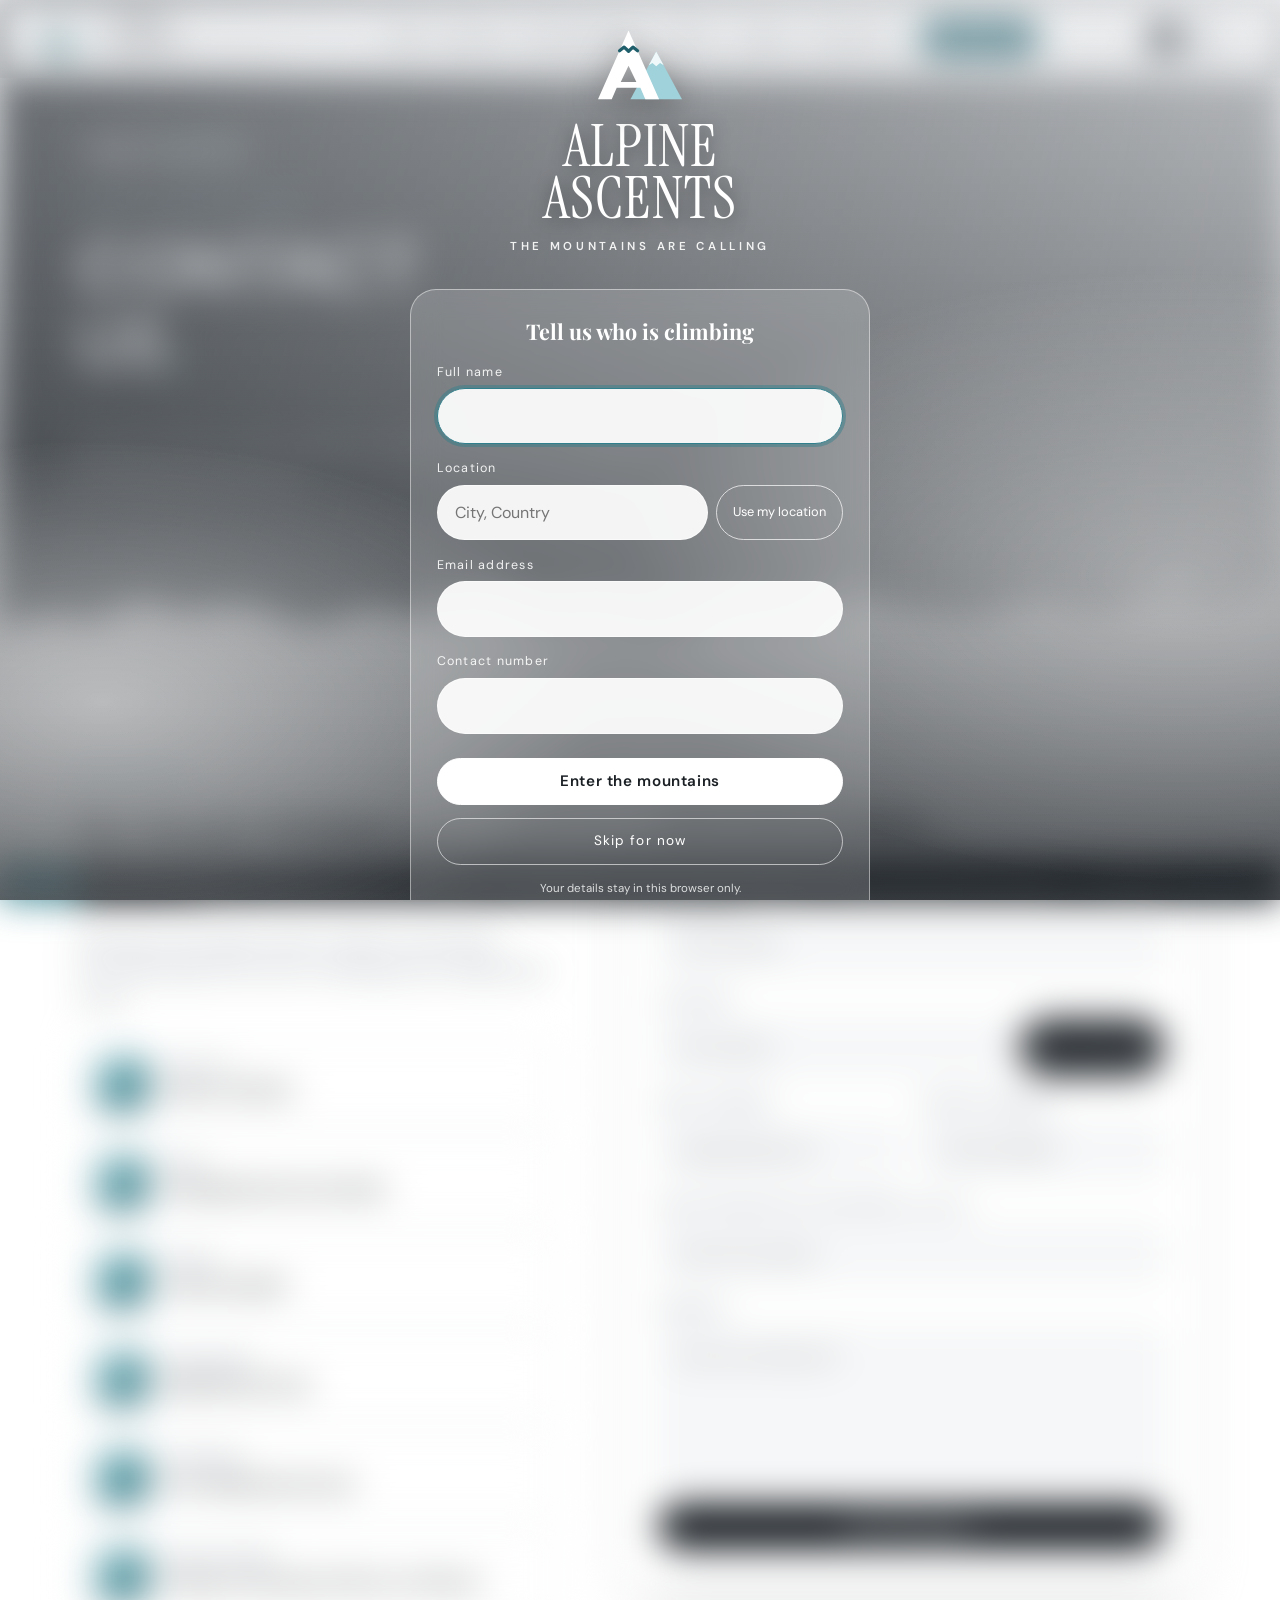
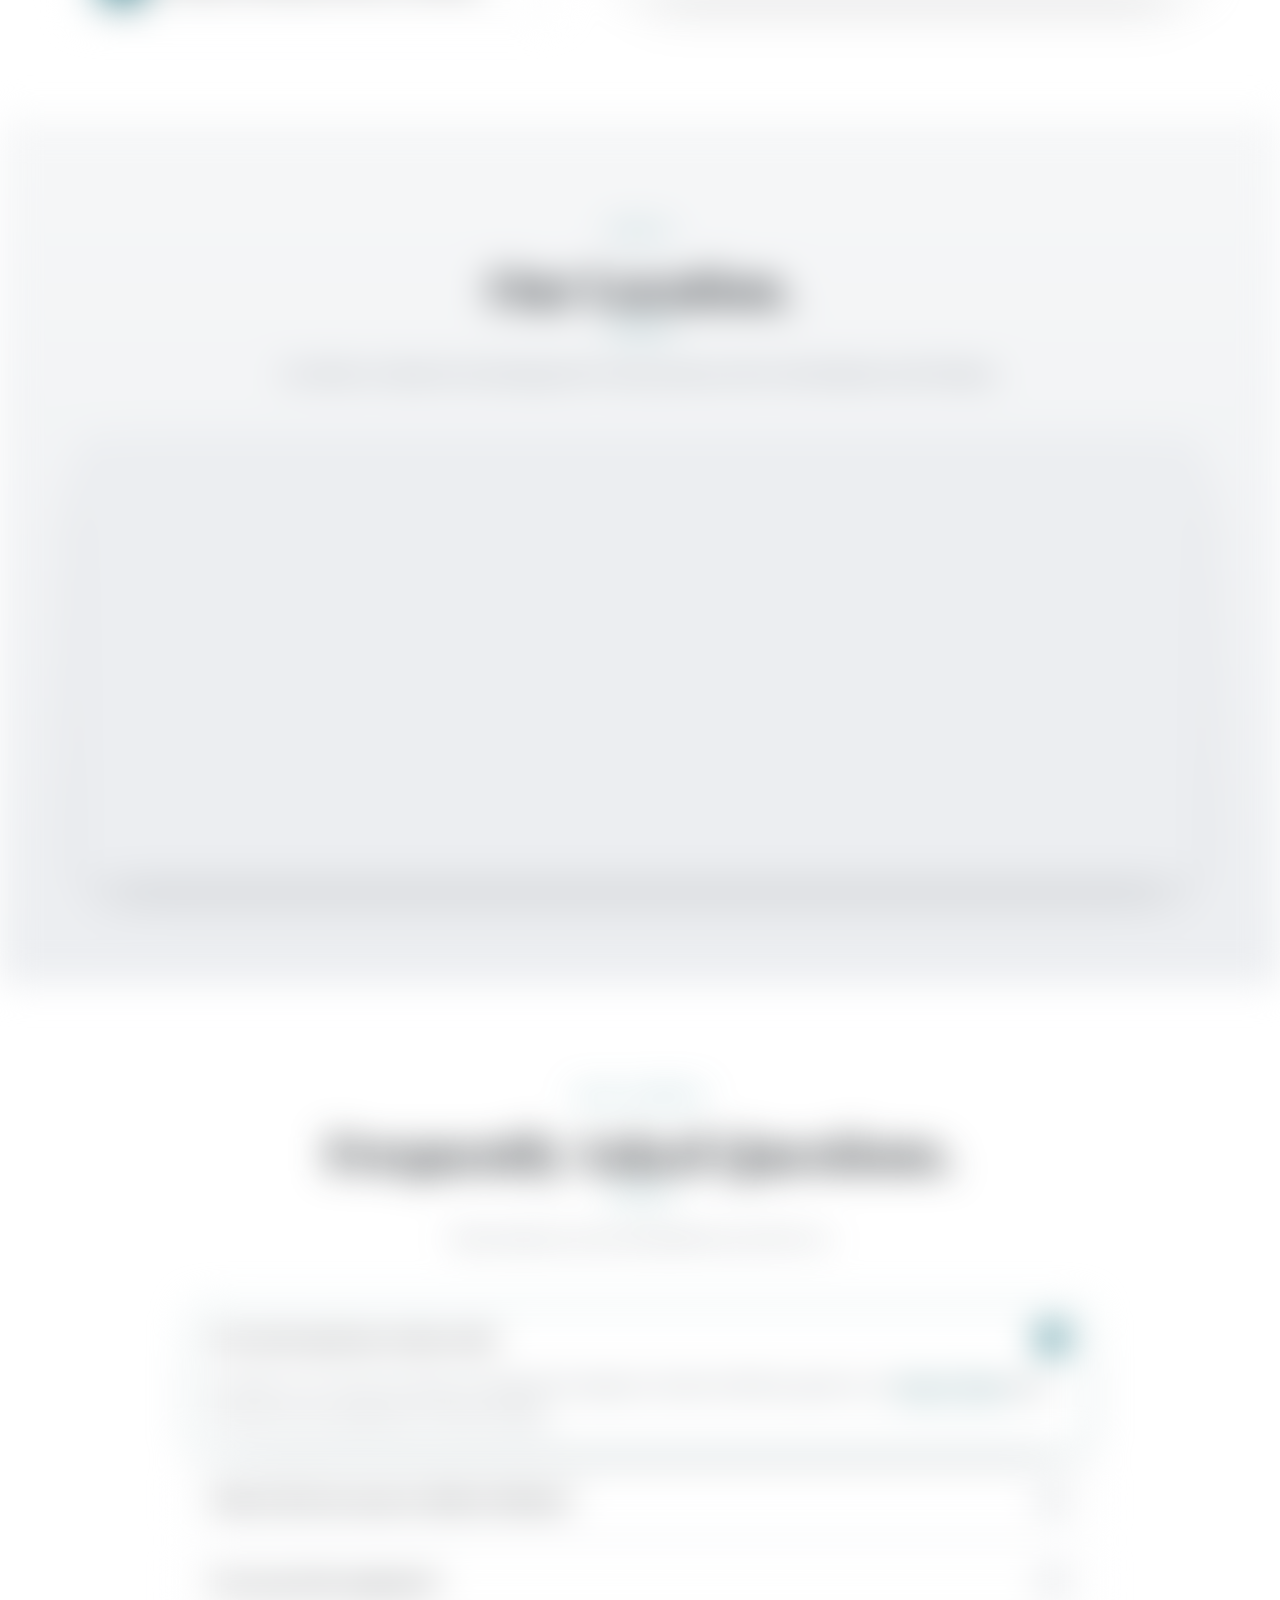
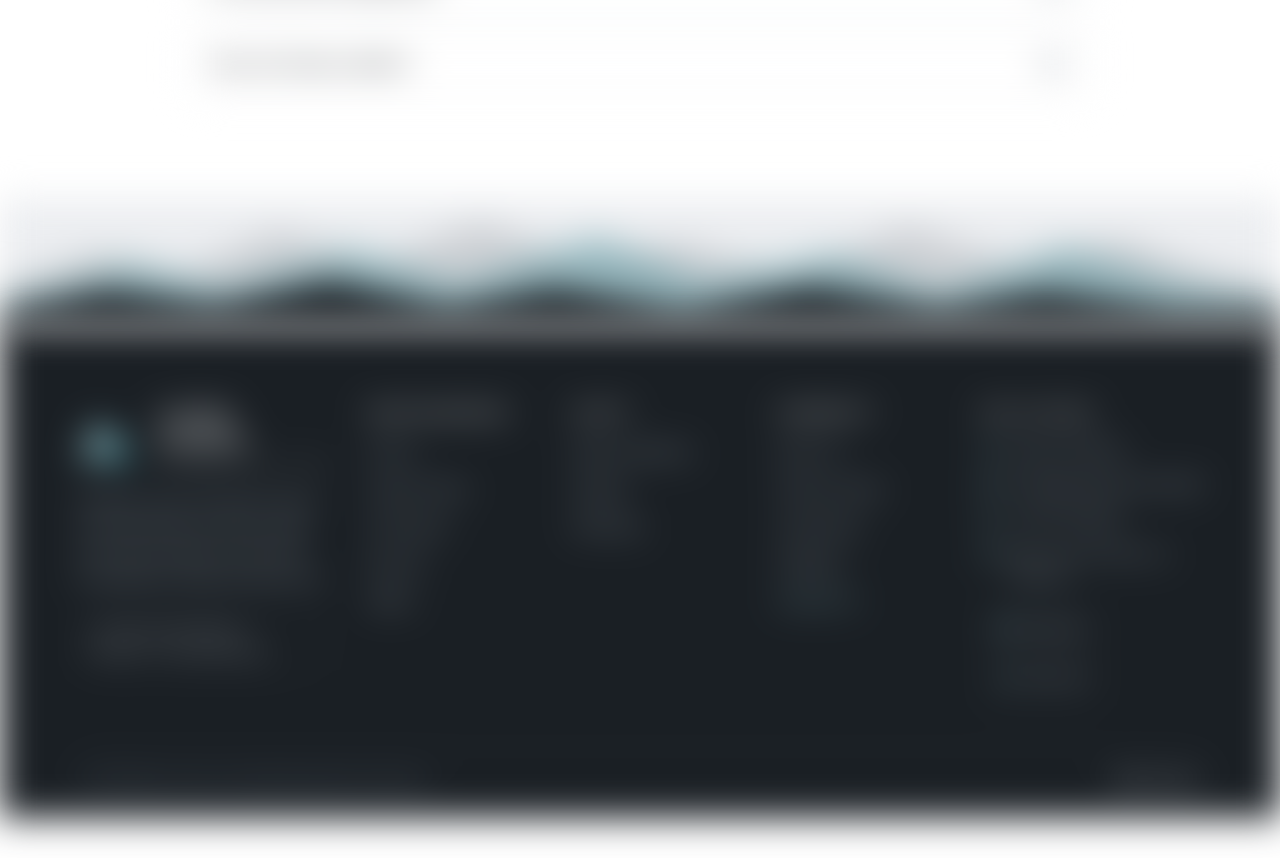
<file: alpine ascents source code/html/contact us.html>
<!DOCTYPE html>
<html lang="en">
<head>
    <meta charset="UTF-8">
    <meta name="viewport" content="width=device-width, initial-scale=1.0">
    <title>Contact Us | Alpine Ascents</title>
    <meta name="description" content="Contact Alpine Ascents. Tell us who is climbing and we will reply within 24 hours.">
    <meta name="theme-color" content="#1a1f24">
    <link rel="icon" href="data:image/svg+xml,%3Csvg xmlns='http://www.w3.org/2000/svg' viewBox='0 0 64 64'%3E%3Crect width='64' height='64' rx='14' fill='%231a1f24'/%3E%3Cg transform='translate%288 10%29'%3E%3Cpath d='M19 42 32.5 17 46 42z' fill='%232f7f8c'/%3E%3Cpath fill-rule='evenodd' fill='%239fd2da' d='M2 42 18 6l16 36h-7.2l-2.6-6H11.8l-2.6 6zM18 24.5l-4.1 8.5h8.2z'/%3E%3Cpath d='m13.3 16.6 2.4-1.9 2.3 2.2 2.3-2.2 2.4 1.9' fill='none' stroke='%231a1f24' stroke-width='1.8' stroke-linecap='round' stroke-linejoin='round'/%3E%3C/g%3E%3C/svg%3E">

    <link rel="preconnect" href="https://fonts.googleapis.com">
    <link rel="preconnect" href="https://fonts.gstatic.com" crossorigin>
    <link href="https://fonts.googleapis.com/css2?family=DM+Sans:wght@400;500;600;700;800&family=Instrument+Serif&family=Playfair+Display:wght@500;600;700&display=swap" rel="stylesheet">
    <link rel="stylesheet" href="../css/style.css?v=8">
    <link rel="stylesheet" href="../css/contact%20us.css?v=8">
</head>

<body id="top" class="page-contact" data-root="../">

    <a class="skip-link" href="#main">Skip to content</a>

    <header class="header">
        <a href="../index.html" class="logo" aria-label="Alpine Ascents home">
            <span class="logo-mark" aria-hidden="true"><svg viewBox="0 0 48 44"><path class="lm-b" d="M19 42 32.5 17 46 42z"/><path class="lm-cap" d="m28.6 24.2 3.9-7.2 3.9 7.2-1.9-1.2-2 1.7-2-1.7z"/><path class="lm-a" fill-rule="evenodd" d="M2 42 18 6l16 36h-7.2l-2.6-6H11.8l-2.6 6zM18 24.5l-4.1 8.5h8.2z"/><path class="lm-snow" d="m13.3 16.6 2.4-1.9 2.3 2.2 2.3-2.2 2.4 1.9"/></svg></span>
            <span class="logo-text"><span class="logo-name">ALPINE<br>ASCENTS</span><span class="logo-tag">THE MOUNTAINS ARE CALLING</span></span>
        </a>

        <nav id="nav" class="site-nav" aria-label="Main">
            <ul class="nav-list">
                <li class="nav-item"><a class="nav-link" href="../index.html">Home</a></li>
                <li class="nav-item"><a class="nav-link" href="about%20us.html">About Us</a></li>
                <li class="nav-item has-dropdown">
                    <button type="button" class="nav-link" aria-expanded="false" aria-haspopup="true">Mountaineering <i class="caret" aria-hidden="true"></i></button>
                    <ul class="dropdown">
                        <li><a href="history.html"><strong>History</strong><small>From Mont Blanc to the 8,000ers</small></a></li>
                        <li><a href="adventures.html"><strong>Types & Styles</strong><small>Adventures and climbing styles</small></a></li>
                        <li><a href="techniques.html"><strong>Techniques</strong><small>Rope, snow, ice and altitude skills</small></a></li>
                        <li><a href="records.html"><strong>Records</strong><small>Highest peaks and great achievements</small></a></li>
                    </ul>
                </li>
                <li class="nav-item has-dropdown">
                    <button type="button" class="nav-link" aria-expanded="false" aria-haspopup="true">Safety <i class="caret" aria-hidden="true"></i></button>
                    <ul class="dropdown">
                        <li><a href="safety.html"><strong>Safety Guidelines</strong><small>General guidelines for every climber</small></a></li>
                        <li><a href="hazards.html"><strong>Hazards</strong><small>Know the risks before you go</small></a></li>
                        <li><a href="sheltering.html"><strong>Sheltering</strong><small>Tents, huts, bivouacs and camps</small></a></li>
                    </ul>
                </li>
                <li class="nav-item"><a class="nav-link" href="gallery.html">Gallery</a></li>
                <li class="nav-item has-dropdown">
                    <button type="button" class="nav-link" aria-expanded="false" aria-haspopup="true">Community <i class="caret" aria-hidden="true"></i></button>
                    <ul class="dropdown">
                        <li><a href="clubs.html"><strong>Clubs & Camps</strong><small>Organizations on a world map</small></a></li>
                        <li><a href="news.html"><strong>Latest News</strong><small>New developments in the field</small></a></li>
                        <li><a href="feedback.html"><strong>Feedback</strong><small>Tell us how we are doing</small></a></li>
                    </ul>
                </li>
                <li class="nav-item nav-cta"><a class="btn btn-primary btn-small is-current" href="contact%20us.html" aria-current="page">Contact Us</a></li>
            </ul>
        </nav>

        <div class="visitor-box" title="Visitor count">
            <span class="visitor-icon"><svg viewBox="0 0 24 24" fill="none" stroke="currentColor" stroke-width="1.8" stroke-linecap="round" stroke-linejoin="round" aria-hidden="true"><path d="m3 20 6.5-11 4 6.5L16 12l5 8z"/><path d="m8 11.5 1.5 1.5 1.5-1.5"/></svg></span>
            <div>
                <small>VISITORS</small>
                <strong id="visitorCount">11</strong>
            </div>
        </div>

        <button id="menuToggle" class="menu-toggle" type="button" aria-label="Open menu" aria-expanded="false" aria-controls="nav"><span></span></button>
    </header>

    <main id="main">

        <section class="page-hero">
            <div class="page-hero-bg" style="--hero-img: url('https://images.unsplash.com/photo-1501785888041-af3ef285b470?auto=format&fit=crop&w=1920&q=80')" aria-hidden="true"></div>
            <div class="page-hero-content">
                <nav class="breadcrumb" aria-label="Breadcrumb">
                    <ol>
                        <li><a href="../index.html">Home</a></li>
                        <li><span aria-current="page">Contact Us</span></li>
                    </ol>
                </nav>
                <p class="eyebrow">WE REPLY WITHIN 24 HOURS</p>
                <h1>CONTACT<br>US<span>.</span></h1>
                <p class="lead">Questions about a trek, a camp or a shelter? Tell us who is climbing and where you want to go.</p>
            </div>
        </section>

        <section class="section">
            <div class="wrap contact-layout">
                <div class="contact-info reveal">
                    <p class="eyebrow">GET IN TOUCH</p>
                    <h2>We Reply Within 24 Hours.</h2>
                    <p class="contact-lead">Planning a trek, joining a camp or simply curious about mountaineering? Tell us who is climbing and we will get back to you.</p>

                    <ul class="contact-cards">
                        <li>
                            <span class="contact-icon line" aria-hidden="true"><svg viewBox="0 0 24 24" fill="none" stroke="currentColor" stroke-width="1.8" stroke-linecap="round" stroke-linejoin="round"><path d="M12 21s-7-6.2-7-11.5a7 7 0 0 1 14 0C19 14.8 12 21 12 21z"/><circle cx="12" cy="9.5" r="2.5"/></svg></span>
                            <div><h3>Visit Us</h3><p>Karachi, Pakistan</p></div>
                        </li>
                        <li>
                            <span class="contact-icon line" aria-hidden="true"><svg viewBox="0 0 24 24" fill="none" stroke="currentColor" stroke-width="1.8" stroke-linecap="round" stroke-linejoin="round"><rect x="3" y="5" width="18" height="14" rx="2"/><path d="m3 7 9 6 9-6"/></svg></span>
                            <div><h3>Email</h3><p><a href="mailto:info@alpineascents.example">info@alpineascents.example</a></p></div>
                        </li>
                        <li>
                            <span class="contact-icon line" aria-hidden="true"><svg viewBox="0 0 24 24" fill="none" stroke="currentColor" stroke-width="1.8" stroke-linecap="round" stroke-linejoin="round"><path d="M5 4h4l2 5-2.5 1.5a11 11 0 0 0 5 5L15 13l5 2v4a2 2 0 0 1-2 2A16 16 0 0 1 3 6a2 2 0 0 1 2-2"/></svg></span>
                            <div><h3>Phone</h3><p><a href="tel:+923211234567">+92 321 1234567</a></p></div>
                        </li>
                        <li>
                            <span class="contact-icon line" aria-hidden="true"><svg viewBox="0 0 24 24" fill="none" stroke="currentColor" stroke-width="1.8" stroke-linecap="round" stroke-linejoin="round"><rect x="3" y="3" width="18" height="18" rx="5"/><circle cx="12" cy="12" r="4"/><path d="M17.5 6.5h.01"/></svg></span>
                            <div><h3>Instagram</h3><p><a href="https://www.instagram.com/alpineascents.pk" target="_blank" rel="noopener">@alpineascents.pk</a></p></div>
                        </li>
                        <li>
                            <span class="contact-icon line" aria-hidden="true"><svg viewBox="0 0 24 24" fill="none" stroke="currentColor" stroke-width="1.8" stroke-linecap="round" stroke-linejoin="round"><path d="M14 8h3V4h-3a4 4 0 0 0-4 4v3H7v4h3v6h4v-6h3l1-4h-4V8.5a.5.5 0 0 1 .5-.5z"/></svg></span>
                            <div><h3>Facebook</h3><p><a href="https://www.facebook.com/alpineascents.pk" target="_blank" rel="noopener">fb.com/alpineascents.pk</a></p></div>
                        </li>
                        <li>
                            <span class="contact-icon line" aria-hidden="true"><svg viewBox="0 0 24 24" fill="none" stroke="currentColor" stroke-width="1.8" stroke-linecap="round" stroke-linejoin="round"><circle cx="12" cy="12" r="9"/><path d="M12 7v5l3 2"/></svg></span>
                            <div><h3>Office Hours</h3><p>Monday to Saturday, 9:00 am to 6:00 pm</p></div>
                        </li>
                    </ul>
                </div>

                <div class="form-card reveal">
                    <form id="contactForm" novalidate>
                        <h2 class="form-title">Tell us who is climbing</h2>
                        <p class="form-sub">All fields are required unless marked optional.</p>

                        <div class="form-field">
                            <label for="ctName">Full name</label>
                            <input type="text" id="ctName" autocomplete="name" placeholder="Your full name" required>
                            <p class="error">Enter your name.</p>
                        </div>

                        <div class="form-field">
                            <label for="locInput">Location</label>
                            <div class="input-row">
                                <input type="text" id="locInput" autocomplete="address-level2" placeholder="Your location" required>
                                <button type="button" class="btn btn-primary" id="locBtn">Use my location</button>
                            </div>
                            <p class="error" id="locError">Enter your location.</p>
                        </div>

                        <div class="form-row">
                            <div class="form-field">
                                <label for="ctEmail">Email address</label>
                                <input type="email" id="ctEmail" autocomplete="email" placeholder="you@example.com" required>
                                <p class="error">Enter a valid email address.</p>
                            </div>
                            <div class="form-field">
                                <label for="ctPhone">Contact number</label>
                                <input type="tel" id="ctPhone" autocomplete="tel" placeholder="+92 321 1234567" required>
                                <p class="error">Enter a valid contact number.</p>
                            </div>
                        </div>

                        <div class="form-field">
                            <label for="ctMountain">Which mountain or adventure? <span class="optional">(optional)</span></label>
                            <input type="text" id="ctMountain" placeholder="Enter the mountain">
                        </div>

                        <div class="form-field">
                            <label for="ctMessage">Message</label>
                            <textarea id="ctMessage" rows="5" maxlength="800" placeholder="How can we help you?" required></textarea>
                            <p class="error">Write at least 10 characters.</p>
                        </div>

                        <button type="submit" class="btn btn-primary send-btn">Send Message &#8599;</button>
                    </form>

                    <div class="contact-success" id="contactSuccess" hidden tabindex="-1">
                        <div class="success-icon"><svg viewBox="0 0 24 24" fill="none" stroke="currentColor" stroke-width="1.8" stroke-linecap="round" stroke-linejoin="round"><path d="m5 12.5 4.5 4.5L19 7.5"/></svg></div>
                        <h2>Thank you, <span id="ctThanks">climber</span>.</h2>
                        <p>Your message has been received. Our team will reply within 24 hours.</p>
                        <button type="button" class="btn btn-outline" id="ctAgain">Send another message</button>
                    </div>
                </div>
            </div>
        </section>

        <section class="section section-alt">
            <div class="section-heading reveal">
                <p class="eyebrow">FIND US</p>
                <h2>Our Location.</h2>
                <p>Our office is in Karachi, the starting point for many journeys north to the Karakoram and Himalaya.</p>
            </div>
            <div class="wrap map-frame reveal">
                <iframe title="Map showing Karachi, Pakistan" src="https://www.google.com/maps?q=Karachi,Pakistan&amp;z=11&amp;output=embed" loading="lazy" referrerpolicy="no-referrer-when-downgrade"></iframe>
            </div>
        </section>

        <section class="section">
            <div class="section-heading reveal">
                <p class="eyebrow">QUICK ANSWERS</p>
                <h2>Frequently Asked Questions.</h2>
                <p>Some answers you may need before you write to us.</p>
            </div>
            <div class="accordion reveal">
                <details open>
                    <summary>Do I need experience to join a trip?</summary>
                    <div class="acc-body"><p>No. Many of our treks and camps are designed for beginners. Read the difficulty guide on our <a class="text-link" href="adventures.html#levels">Types &amp; Styles</a> page, then tell us your experience in the form above.</p></div>
                </details>
                <details>
                    <summary>What is the best season to climb in Pakistan?</summary>
                    <div class="acc-body"><p>The main climbing season in the Karakoram is from June to August. Treks to lower valleys are often possible from May to October.</p></div>
                </details>
                <details>
                    <summary>Do you provide equipment?</summary>
                    <div class="acc-body"><p>Group equipment such as tents, ropes and stoves is provided on guided trips. You will need your own boots and clothing layers; see the gear checklist on our <a class="text-link" href="adventures.html#gear">Types &amp; Styles</a> page.</p></div>
                </details>
                <details>
                    <summary>How do I book a shelter?</summary>
                    <div class="acc-body"><p>Open the <a class="text-link" href="sheltering.html#shelters">Sheltering</a> page, click any shelter and fill in the short booking form.</p></div>
                </details>
            </div>
        </section>

    </main>

    <div class="ticker" aria-label="Live date, time and location">
        <div class="ticker-label"><i></i><b>LIVE</b></div>
        <div class="ticker-window">
            <div class="ticker-track" aria-live="off"><span>ALPINE ASCENTS</span><span aria-hidden="true">ALPINE ASCENTS</span></div>
        </div>
        <button type="button" class="ticker-loc" id="tickerLocate">Share location</button>
    </div>

    <div class="mountain-divider" aria-hidden="true">
        <svg viewBox="0 0 2400 140" preserveAspectRatio="none" xmlns="http://www.w3.org/2000/svg"><path class="m-back" d="M0,140 L0,95 L90,60 L170,80 L260,35 L350,70 L450,25 L540,66 L640,48 L740,84 L850,30 L950,70 L1050,45 L1130,78 L1200,95 L1290,60 L1370,80 L1460,35 L1550,70 L1650,25 L1740,66 L1840,48 L1940,84 L2050,30 L2150,70 L2250,45 L2330,78 L2400,95 L2400,140 Z"/><path class="m-mid" d="M0,140 L0,110 L120,70 L210,95 L330,55 L430,92 L560,40 L660,88 L780,60 L880,100 L1000,52 L1100,90 L1200,110 L1320,70 L1410,95 L1530,55 L1630,92 L1760,40 L1860,88 L1980,60 L2080,100 L2200,52 L2300,90 L2400,110 L2400,140 Z"/><path class="m-front" d="M0,140 L0,125 L100,100 L200,118 L310,90 L420,120 L520,98 L640,124 L760,96 L880,122 L980,102 L1100,124 L1200,125 L1300,100 L1400,118 L1510,90 L1620,120 L1720,98 L1840,124 L1960,96 L2080,122 L2180,102 L2300,124 L2400,125 L2400,140 Z"/></svg>
    </div>

    <footer class="footer">
        <div class="footer-grid">
            <div class="footer-about">
                <a href="../index.html" class="logo" aria-label="Alpine Ascents home">
                    <span class="logo-mark" aria-hidden="true"><svg viewBox="0 0 48 44"><path class="lm-b" d="M19 42 32.5 17 46 42z"/><path class="lm-cap" d="m28.6 24.2 3.9-7.2 3.9 7.2-1.9-1.2-2 1.7-2-1.7z"/><path class="lm-a" fill-rule="evenodd" d="M2 42 18 6l16 36h-7.2l-2.6-6H11.8l-2.6 6zM18 24.5l-4.1 8.5h8.2z"/><path class="lm-snow" d="m13.3 16.6 2.4-1.9 2.3 2.2 2.3-2.2 2.4 1.9"/></svg></span>
                    <span class="logo-text"><span class="logo-name">ALPINE<br>ASCENTS</span><span class="logo-tag">THE MOUNTAINS ARE CALLING</span></span>
                </a>
                <p>Detailed, honest information about mountaineering: its history, styles, techniques, hazards, records and the people who keep the sport alive.</p>
                <span class="footer-motto">EXPLORE RESPONSIBLY · RESPECT THE MOUNTAINS</span>
            </div>
            <div>
                <h4>Mountaineering</h4>
                <ul class="footer-links">
                    <li><a href="history.html">History</a></li>
                    <li><a href="adventures.html">Types & Styles</a></li>
                    <li><a href="techniques.html">Techniques</a></li>
                    <li><a href="records.html">Records</a></li>
                    <li><a href="gallery.html">Gallery</a></li>
                </ul>
            </div>
            <div>
                <h4>Safety</h4>
                <ul class="footer-links">
                    <li><a href="safety.html">Safety Guidelines</a></li>
                    <li><a href="hazards.html">Hazards</a></li>
                    <li><a href="sheltering.html">Sheltering</a></li>
                </ul>
            </div>
            <div>
                <h4>Community</h4>
                <ul class="footer-links">
                    <li><a href="about%20us.html">About Us</a></li>
                    <li><a href="clubs.html">Clubs & Camps</a></li>
                    <li><a href="news.html">Latest News</a></li>
                    <li><a href="feedback.html">Feedback</a></li>
                    <li><a href="contact%20us.html" class="is-current">Contact Us</a></li>
                </ul>
            </div>
            <div class="footer-contact-col">
                <h4>Get In Touch</h4>
                <ul class="footer-contact">
                    <li><svg viewBox="0 0 24 24" fill="none" stroke="currentColor" stroke-width="1.8" stroke-linecap="round" stroke-linejoin="round" aria-hidden="true"><path d="M12 21s-7-6.2-7-11.5A7 7 0 0 1 19 9.5C19 14.8 12 21 12 21z"/><circle cx="12" cy="9.5" r="2.5"/></svg><span>Karachi, Pakistan</span></li>
                    <li><svg viewBox="0 0 24 24" fill="none" stroke="currentColor" stroke-width="1.8" stroke-linecap="round" stroke-linejoin="round" aria-hidden="true"><rect x="3" y="5" width="18" height="14" rx="2"/><path d="m3 7 9 6 9-6"/></svg><a href="mailto:info@alpineascents.example">info@alpineascents.example</a></li>
                    <li><svg viewBox="0 0 24 24" fill="none" stroke="currentColor" stroke-width="1.8" stroke-linecap="round" stroke-linejoin="round" aria-hidden="true"><path d="M5 4h4l2 5-2.5 1.5a11 11 0 0 0 5 5L15 13l5 2v4a2 2 0 0 1-2 2A16 16 0 0 1 3 6a2 2 0 0 1 2-2"/></svg><a href="tel:+923211234567">+92 321 1234567</a></li>
                    <li><svg viewBox="0 0 24 24" fill="none" stroke="currentColor" stroke-width="1.8" stroke-linecap="round" stroke-linejoin="round" aria-hidden="true"><circle cx="12" cy="12" r="9"/><path d="M12 7v5l3 2"/></svg><span>Mon to Sat, 9:00 am to 6:00 pm</span></li>
                </ul>
                <div class="footer-social">
                    <a href="https://www.instagram.com/alpineascents.pk" target="_blank" rel="noopener" aria-label="Instagram @alpineascents.pk"><svg viewBox="0 0 24 24" fill="none" stroke="currentColor" stroke-width="1.8" stroke-linecap="round" stroke-linejoin="round" aria-hidden="true"><rect x="3" y="3" width="18" height="18" rx="5"/><circle cx="12" cy="12" r="4"/><circle cx="17.5" cy="6.5" r="1" fill="currentColor" stroke="none"/></svg><span>Instagram</span></a>
                    <a href="https://www.facebook.com/alpineascents.pk" target="_blank" rel="noopener" aria-label="Facebook alpineascents.pk"><svg viewBox="0 0 24 24" fill="none" stroke="currentColor" stroke-width="1.8" stroke-linecap="round" stroke-linejoin="round" aria-hidden="true"><path d="M14 8h3V4h-3a4 4 0 0 0-4 4v3H7v4h3v6h4v-6h3l1-4h-4V8.5a.5.5 0 0 1 .5-.5z"/></svg><span>Facebook</span></a>
                </div>
            </div>
        </div>
        <div class="footer-bottom">
            <p>&copy; <span id="year"></span> Alpine Ascents. Educational project by Group D.</p>
            <a href="#top" class="to-top">Back to top &uarr;</a>
        </div>
    </footer>

    <script src="../js/main.js?v=8"></script>
    <script src="../js/contact%20us.js?v=8"></script>

</body>
</html>
</file>
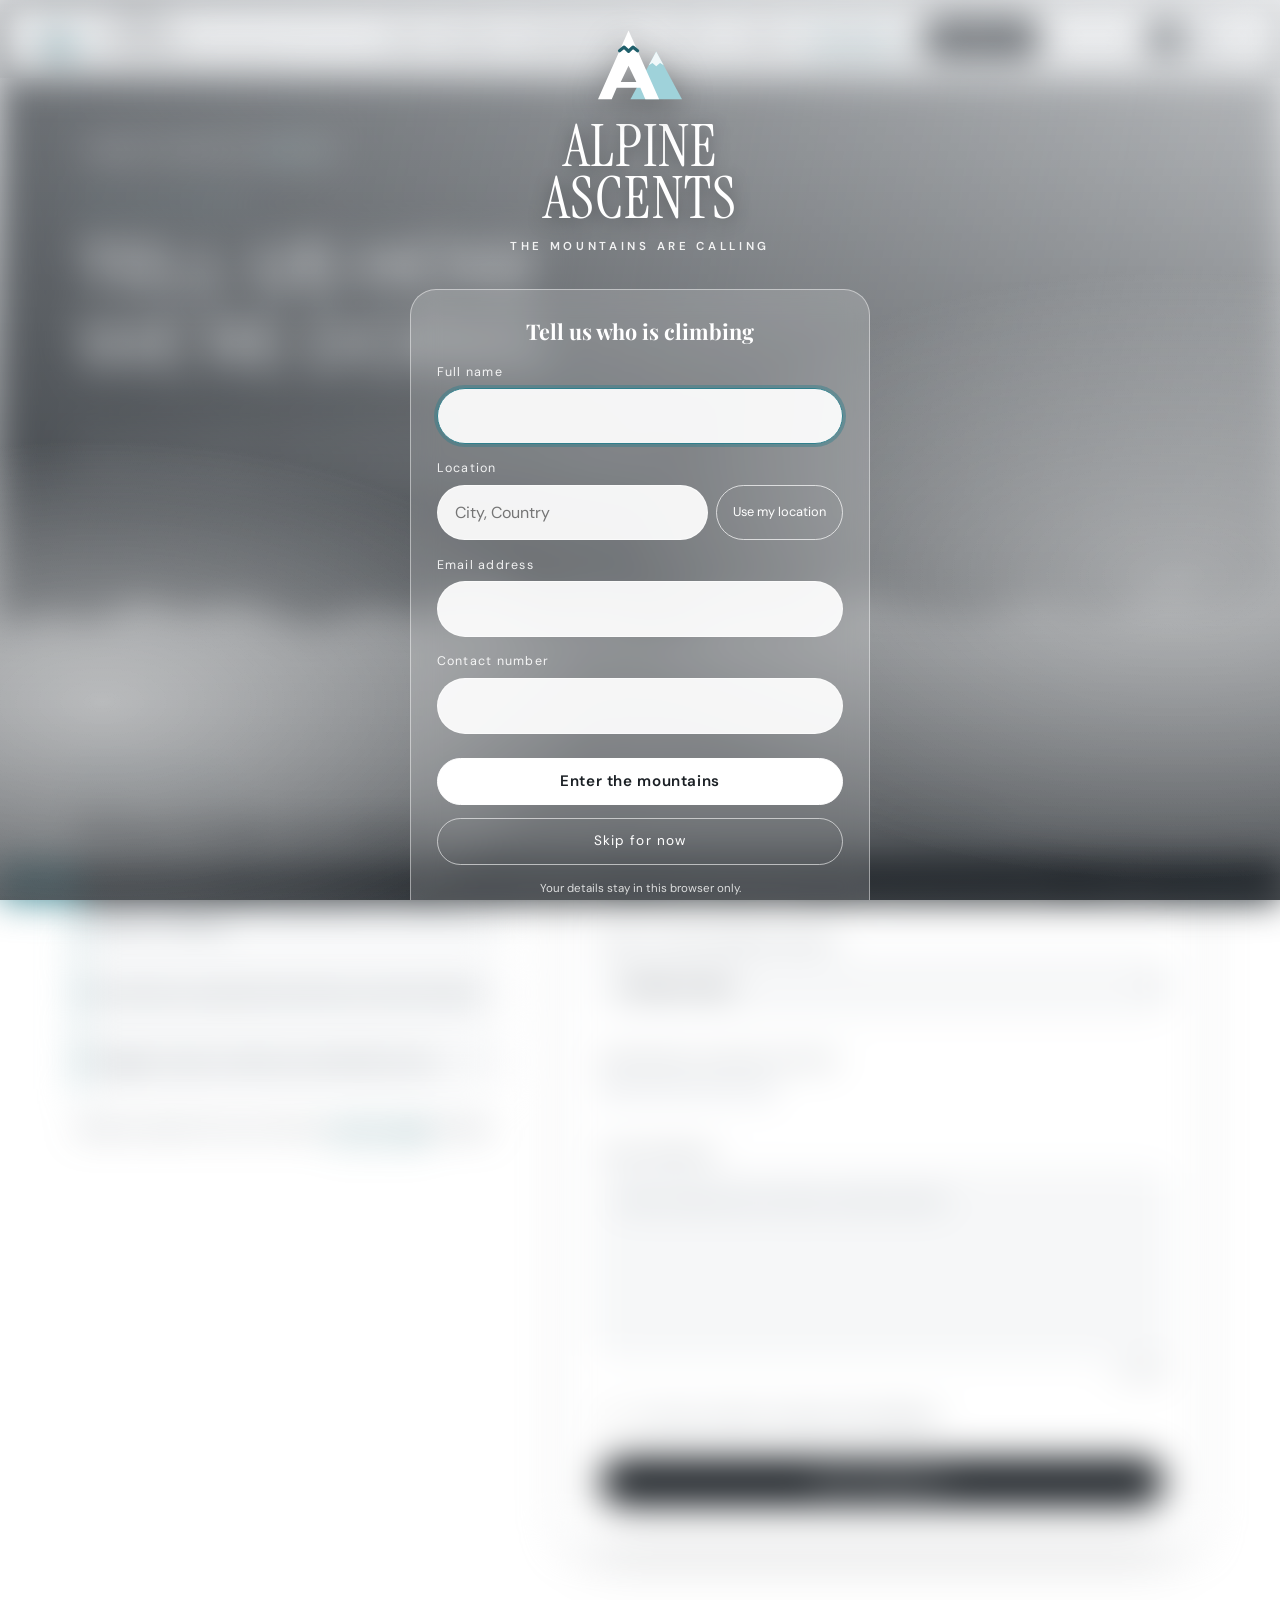
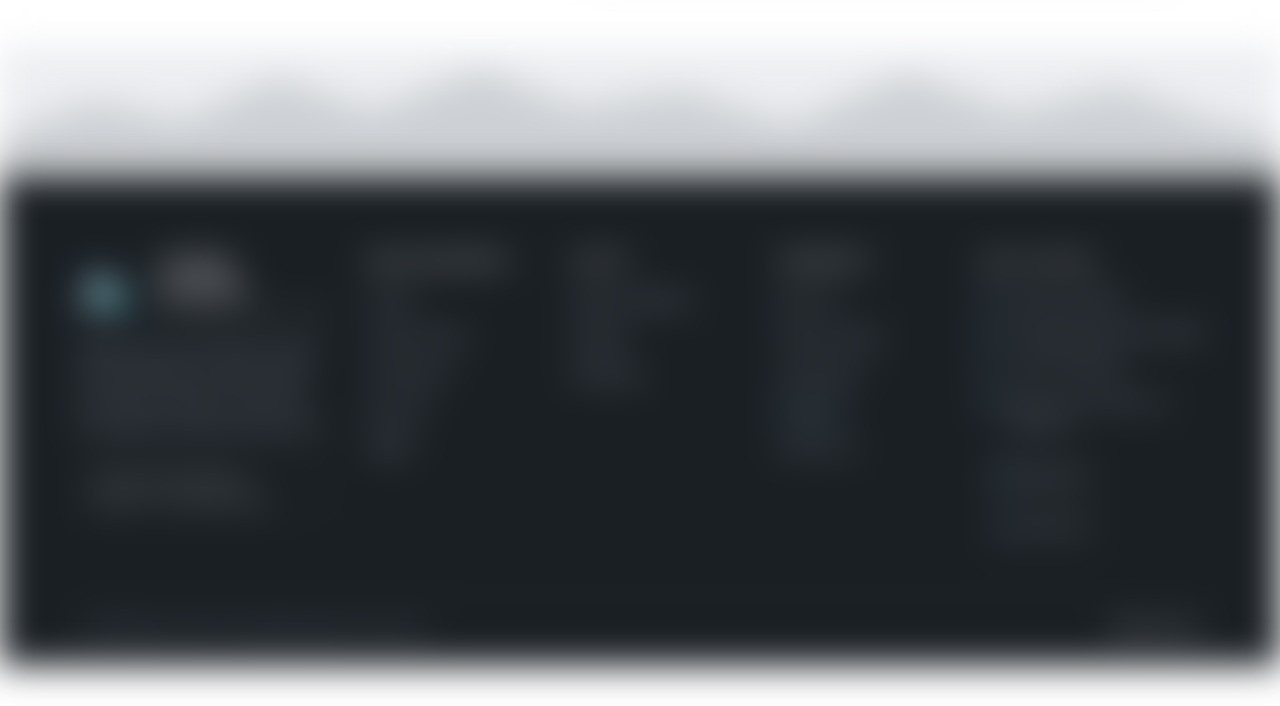
<file: alpine ascents source code/html/feedback.html>
<!DOCTYPE html>
<html lang="en">
<head>
    <meta charset="UTF-8">
    <meta name="viewport" content="width=device-width, initial-scale=1.0">
    <title>Feedback | Alpine Ascents</title>
    <meta name="description" content="Share your feedback about Alpine Ascents and help us improve our mountaineering content.">
    <meta name="theme-color" content="#1a1f24">
    <link rel="icon" href="data:image/svg+xml,%3Csvg xmlns='http://www.w3.org/2000/svg' viewBox='0 0 64 64'%3E%3Crect width='64' height='64' rx='14' fill='%231a1f24'/%3E%3Cg transform='translate%288 10%29'%3E%3Cpath d='M19 42 32.5 17 46 42z' fill='%232f7f8c'/%3E%3Cpath fill-rule='evenodd' fill='%239fd2da' d='M2 42 18 6l16 36h-7.2l-2.6-6H11.8l-2.6 6zM18 24.5l-4.1 8.5h8.2z'/%3E%3Cpath d='m13.3 16.6 2.4-1.9 2.3 2.2 2.3-2.2 2.4 1.9' fill='none' stroke='%231a1f24' stroke-width='1.8' stroke-linecap='round' stroke-linejoin='round'/%3E%3C/g%3E%3C/svg%3E">

    <link rel="preconnect" href="https://fonts.googleapis.com">
    <link rel="preconnect" href="https://fonts.gstatic.com" crossorigin>
    <link href="https://fonts.googleapis.com/css2?family=DM+Sans:wght@400;500;600;700;800&family=Instrument+Serif&family=Playfair+Display:wght@500;600;700&display=swap" rel="stylesheet">
    <link rel="stylesheet" href="../css/style.css?v=8">
    <link rel="stylesheet" href="../css/feedback.css?v=8">
</head>

<body id="top" class="page-feedback" data-root="../">

    <a class="skip-link" href="#main">Skip to content</a>

    <header class="header">
        <a href="../index.html" class="logo" aria-label="Alpine Ascents home">
            <span class="logo-mark" aria-hidden="true"><svg viewBox="0 0 48 44"><path class="lm-b" d="M19 42 32.5 17 46 42z"/><path class="lm-cap" d="m28.6 24.2 3.9-7.2 3.9 7.2-1.9-1.2-2 1.7-2-1.7z"/><path class="lm-a" fill-rule="evenodd" d="M2 42 18 6l16 36h-7.2l-2.6-6H11.8l-2.6 6zM18 24.5l-4.1 8.5h8.2z"/><path class="lm-snow" d="m13.3 16.6 2.4-1.9 2.3 2.2 2.3-2.2 2.4 1.9"/></svg></span>
            <span class="logo-text"><span class="logo-name">ALPINE<br>ASCENTS</span><span class="logo-tag">THE MOUNTAINS ARE CALLING</span></span>
        </a>

        <nav id="nav" class="site-nav" aria-label="Main">
            <ul class="nav-list">
                <li class="nav-item"><a class="nav-link" href="../index.html">Home</a></li>
                <li class="nav-item"><a class="nav-link" href="about%20us.html">About Us</a></li>
                <li class="nav-item has-dropdown">
                    <button type="button" class="nav-link" aria-expanded="false" aria-haspopup="true">Mountaineering <i class="caret" aria-hidden="true"></i></button>
                    <ul class="dropdown">
                        <li><a href="history.html"><strong>History</strong><small>From Mont Blanc to the 8,000ers</small></a></li>
                        <li><a href="adventures.html"><strong>Types & Styles</strong><small>Adventures and climbing styles</small></a></li>
                        <li><a href="techniques.html"><strong>Techniques</strong><small>Rope, snow, ice and altitude skills</small></a></li>
                        <li><a href="records.html"><strong>Records</strong><small>Highest peaks and great achievements</small></a></li>
                    </ul>
                </li>
                <li class="nav-item has-dropdown">
                    <button type="button" class="nav-link" aria-expanded="false" aria-haspopup="true">Safety <i class="caret" aria-hidden="true"></i></button>
                    <ul class="dropdown">
                        <li><a href="safety.html"><strong>Safety Guidelines</strong><small>General guidelines for every climber</small></a></li>
                        <li><a href="hazards.html"><strong>Hazards</strong><small>Know the risks before you go</small></a></li>
                        <li><a href="sheltering.html"><strong>Sheltering</strong><small>Tents, huts, bivouacs and camps</small></a></li>
                    </ul>
                </li>
                <li class="nav-item"><a class="nav-link" href="gallery.html">Gallery</a></li>
                <li class="nav-item has-dropdown is-current">
                    <button type="button" class="nav-link" aria-expanded="false" aria-haspopup="true">Community <i class="caret" aria-hidden="true"></i></button>
                    <ul class="dropdown">
                        <li><a href="clubs.html"><strong>Clubs & Camps</strong><small>Organizations on a world map</small></a></li>
                        <li><a href="news.html"><strong>Latest News</strong><small>New developments in the field</small></a></li>
                        <li><a href="feedback.html" class="is-current" aria-current="page"><strong>Feedback</strong><small>Tell us how we are doing</small></a></li>
                    </ul>
                </li>
                <li class="nav-item nav-cta"><a class="btn btn-primary btn-small" href="contact%20us.html">Contact Us</a></li>
            </ul>
        </nav>

        <div class="visitor-box" title="Visitor count">
            <span class="visitor-icon"><svg viewBox="0 0 24 24" fill="none" stroke="currentColor" stroke-width="1.8" stroke-linecap="round" stroke-linejoin="round" aria-hidden="true"><path d="m3 20 6.5-11 4 6.5L16 12l5 8z"/><path d="m8 11.5 1.5 1.5 1.5-1.5"/></svg></span>
            <div>
                <small>VISITORS</small>
                <strong id="visitorCount">11</strong>
            </div>
        </div>

        <button id="menuToggle" class="menu-toggle" type="button" aria-label="Open menu" aria-expanded="false" aria-controls="nav"><span></span></button>
    </header>

    <main id="main">

        <section class="page-hero">
            <div class="page-hero-bg" style="--hero-img: url('https://images.unsplash.com/photo-1530738270955-2ed78de5c2a9?auto=format&fit=crop&w=1920&q=80')" aria-hidden="true"></div>
            <div class="page-hero-content">
                <nav class="breadcrumb" aria-label="Breadcrumb">
                    <ol>
                        <li><a href="../index.html">Home</a></li>
                        <li><span>Community</span></li>
                        <li><span aria-current="page">Feedback</span></li>
                    </ol>
                </nav>
                <p class="eyebrow">YOUR VOICE MATTERS</p>
                <h1>TELL US HOW<br>WE'RE DOING<span>.</span></h1>
                <p class="lead">Every good expedition is improved by the people who have been on it. Tell us what helped, what was missing and what we should add next.</p>
            </div>
        </section>

        <section class="section">
            <div class="wrap fb-section">

            <aside class="fb-aside reveal">
                <p class="eyebrow">BEFORE YOU WRITE</p>
                <h2>What helps us most.</h2>
                <ul class="fb-tips">
                    <li>Name the page you are talking about, for example Safety or Hazards.</li>
                    <li>Say what you expected and what you found instead.</li>
                    <li>Suggest a topic or photo you would like to see.</li>
                </ul>
                <p class="fb-note">
                    Need an answer from us? Use the
                    <a href="contact%20us.html" class="text-link">contact page</a> instead.
                </p>
            </aside>

            <div class="fb-card reveal">
                <form id="feedbackForm" novalidate>

                    <div class="fb-row">
                        <div class="fb-field">
                            <label for="fbName">Name</label>
                            <input type="text" id="fbName" name="name" autocomplete="name" placeholder="Your name" required>
                            <small class="fb-error" id="fbNameError" role="alert"></small>
                        </div>

                        <div class="fb-field">
                            <label for="fbEmail">Email <span class="fb-optional">(optional)</span></label>
                            <input type="email" id="fbEmail" name="email" autocomplete="email" placeholder="you@example.com">
                            <small class="fb-error" id="fbEmailError" role="alert"></small>
                        </div>
                    </div>

                    <div class="fb-field">
                        <label for="fbTopic">What is your feedback about?</label>
                        <select id="fbTopic" name="topic" required>
                            <option value="">Choose a topic</option>
                            <option>Climbing techniques</option>
                            <option>Safety and hazards</option>
                            <option>Sheltering and camping</option>
                            <option>History and records</option>
                            <option>Gallery and photos</option>
                            <option>Website design and usability</option>
                            <option>Something else</option>
                        </select>
                        <small class="fb-error" id="fbTopicError" role="alert"></small>
                    </div>

                    <fieldset class="fb-field fb-rating">
                        <legend>How would you rate the site?</legend>
                        <div class="fb-stars">
                            <input type="radio" id="star5" name="rating" value="5"><label for="star5" title="Excellent">★</label>
                            <input type="radio" id="star4" name="rating" value="4"><label for="star4" title="Good">★</label>
                            <input type="radio" id="star3" name="rating" value="3"><label for="star3" title="Okay">★</label>
                            <input type="radio" id="star2" name="rating" value="2"><label for="star2" title="Poor">★</label>
                            <input type="radio" id="star1" name="rating" value="1"><label for="star1" title="Very poor">★</label>
                        </div>
                        <small class="fb-error" id="fbRatingError" role="alert"></small>
                    </fieldset>

                    <div class="fb-field">
                        <label for="fbMessage">Your feedback</label>
                        <textarea id="fbMessage" name="message" rows="6" maxlength="600" placeholder="What worked well, and what could be better?" required></textarea>
                        <div class="fb-meta">
                            <small class="fb-error" id="fbMessageError" role="alert"></small>
                            <small class="fb-count"><span id="fbCount">0</span> / 600</small>
                        </div>
                    </div>

                    <label class="fb-check">
                        <input type="checkbox" id="fbReply" name="reply">
                        <span>You may contact me about this feedback.</span>
                    </label>

                    <button type="submit" class="btn btn-primary">Send feedback ↗</button>
                </form>

                <div class="fb-success" id="fbSuccess" hidden tabindex="-1">
                    <div class="fb-success-icon"><svg viewBox="0 0 24 24" fill="none" stroke="currentColor" stroke-width="1.8" stroke-linecap="round" stroke-linejoin="round"><path d="m2 20 7-12 4 6.5L15.5 11 22 20z"/></svg></div>
                    <h2>Thank you, <span id="fbThanksName">climber</span>.</h2>
                    <p>Your feedback has been received. We read every message when improving the site.</p>
                    <div class="fb-success-actions">
                        <a href="../index.html" class="btn btn-primary">Back to home ↗</a>
                        <button type="button" class="btn btn-outline" id="fbAgain">Send more feedback</button>
                    </div>
                </div>
            </div>

        </div>
        </section>

    </main>

    <div class="ticker" aria-label="Live date, time and location">
        <div class="ticker-label"><i></i><b>LIVE</b></div>
        <div class="ticker-window">
            <div class="ticker-track" aria-live="off"><span>ALPINE ASCENTS</span><span aria-hidden="true">ALPINE ASCENTS</span></div>
        </div>
        <button type="button" class="ticker-loc" id="tickerLocate">Share location</button>
    </div>

    <div class="mountain-divider" aria-hidden="true">
        <svg viewBox="0 0 2400 140" preserveAspectRatio="none" xmlns="http://www.w3.org/2000/svg"><path class="m-back" d="M0,140 L0,95 L90,60 L170,80 L260,35 L350,70 L450,25 L540,66 L640,48 L740,84 L850,30 L950,70 L1050,45 L1130,78 L1200,95 L1290,60 L1370,80 L1460,35 L1550,70 L1650,25 L1740,66 L1840,48 L1940,84 L2050,30 L2150,70 L2250,45 L2330,78 L2400,95 L2400,140 Z"/><path class="m-mid" d="M0,140 L0,110 L120,70 L210,95 L330,55 L430,92 L560,40 L660,88 L780,60 L880,100 L1000,52 L1100,90 L1200,110 L1320,70 L1410,95 L1530,55 L1630,92 L1760,40 L1860,88 L1980,60 L2080,100 L2200,52 L2300,90 L2400,110 L2400,140 Z"/><path class="m-front" d="M0,140 L0,125 L100,100 L200,118 L310,90 L420,120 L520,98 L640,124 L760,96 L880,122 L980,102 L1100,124 L1200,125 L1300,100 L1400,118 L1510,90 L1620,120 L1720,98 L1840,124 L1960,96 L2080,122 L2180,102 L2300,124 L2400,125 L2400,140 Z"/></svg>
    </div>

    <footer class="footer">
        <div class="footer-grid">
            <div class="footer-about">
                <a href="../index.html" class="logo" aria-label="Alpine Ascents home">
                    <span class="logo-mark" aria-hidden="true"><svg viewBox="0 0 48 44"><path class="lm-b" d="M19 42 32.5 17 46 42z"/><path class="lm-cap" d="m28.6 24.2 3.9-7.2 3.9 7.2-1.9-1.2-2 1.7-2-1.7z"/><path class="lm-a" fill-rule="evenodd" d="M2 42 18 6l16 36h-7.2l-2.6-6H11.8l-2.6 6zM18 24.5l-4.1 8.5h8.2z"/><path class="lm-snow" d="m13.3 16.6 2.4-1.9 2.3 2.2 2.3-2.2 2.4 1.9"/></svg></span>
                    <span class="logo-text"><span class="logo-name">ALPINE<br>ASCENTS</span><span class="logo-tag">THE MOUNTAINS ARE CALLING</span></span>
                </a>
                <p>Detailed, honest information about mountaineering: its history, styles, techniques, hazards, records and the people who keep the sport alive.</p>
                <span class="footer-motto">EXPLORE RESPONSIBLY · RESPECT THE MOUNTAINS</span>
            </div>
            <div>
                <h4>Mountaineering</h4>
                <ul class="footer-links">
                    <li><a href="history.html">History</a></li>
                    <li><a href="adventures.html">Types & Styles</a></li>
                    <li><a href="techniques.html">Techniques</a></li>
                    <li><a href="records.html">Records</a></li>
                    <li><a href="gallery.html">Gallery</a></li>
                </ul>
            </div>
            <div>
                <h4>Safety</h4>
                <ul class="footer-links">
                    <li><a href="safety.html">Safety Guidelines</a></li>
                    <li><a href="hazards.html">Hazards</a></li>
                    <li><a href="sheltering.html">Sheltering</a></li>
                </ul>
            </div>
            <div>
                <h4>Community</h4>
                <ul class="footer-links">
                    <li><a href="about%20us.html">About Us</a></li>
                    <li><a href="clubs.html">Clubs & Camps</a></li>
                    <li><a href="news.html">Latest News</a></li>
                    <li><a href="feedback.html" class="is-current">Feedback</a></li>
                    <li><a href="contact%20us.html">Contact Us</a></li>
                </ul>
            </div>
            <div class="footer-contact-col">
                <h4>Get In Touch</h4>
                <ul class="footer-contact">
                    <li><svg viewBox="0 0 24 24" fill="none" stroke="currentColor" stroke-width="1.8" stroke-linecap="round" stroke-linejoin="round" aria-hidden="true"><path d="M12 21s-7-6.2-7-11.5A7 7 0 0 1 19 9.5C19 14.8 12 21 12 21z"/><circle cx="12" cy="9.5" r="2.5"/></svg><span>Karachi, Pakistan</span></li>
                    <li><svg viewBox="0 0 24 24" fill="none" stroke="currentColor" stroke-width="1.8" stroke-linecap="round" stroke-linejoin="round" aria-hidden="true"><rect x="3" y="5" width="18" height="14" rx="2"/><path d="m3 7 9 6 9-6"/></svg><a href="mailto:info@alpineascents.example">info@alpineascents.example</a></li>
                    <li><svg viewBox="0 0 24 24" fill="none" stroke="currentColor" stroke-width="1.8" stroke-linecap="round" stroke-linejoin="round" aria-hidden="true"><path d="M5 4h4l2 5-2.5 1.5a11 11 0 0 0 5 5L15 13l5 2v4a2 2 0 0 1-2 2A16 16 0 0 1 3 6a2 2 0 0 1 2-2"/></svg><a href="tel:+923211234567">+92 321 1234567</a></li>
                    <li><svg viewBox="0 0 24 24" fill="none" stroke="currentColor" stroke-width="1.8" stroke-linecap="round" stroke-linejoin="round" aria-hidden="true"><circle cx="12" cy="12" r="9"/><path d="M12 7v5l3 2"/></svg><span>Mon to Sat, 9:00 am to 6:00 pm</span></li>
                </ul>
                <div class="footer-social">
                    <a href="https://www.instagram.com/alpineascents.pk" target="_blank" rel="noopener" aria-label="Instagram @alpineascents.pk"><svg viewBox="0 0 24 24" fill="none" stroke="currentColor" stroke-width="1.8" stroke-linecap="round" stroke-linejoin="round" aria-hidden="true"><rect x="3" y="3" width="18" height="18" rx="5"/><circle cx="12" cy="12" r="4"/><circle cx="17.5" cy="6.5" r="1" fill="currentColor" stroke="none"/></svg><span>Instagram</span></a>
                    <a href="https://www.facebook.com/alpineascents.pk" target="_blank" rel="noopener" aria-label="Facebook alpineascents.pk"><svg viewBox="0 0 24 24" fill="none" stroke="currentColor" stroke-width="1.8" stroke-linecap="round" stroke-linejoin="round" aria-hidden="true"><path d="M14 8h3V4h-3a4 4 0 0 0-4 4v3H7v4h3v6h4v-6h3l1-4h-4V8.5a.5.5 0 0 1 .5-.5z"/></svg><span>Facebook</span></a>
                </div>
            </div>
        </div>
        <div class="footer-bottom">
            <p>&copy; <span id="year"></span> Alpine Ascents. Educational project by Group D.</p>
            <a href="#top" class="to-top">Back to top &uarr;</a>
        </div>
    </footer>

    <script src="../js/main.js?v=8"></script>
    <script src="../js/feedback.js?v=8"></script>

</body>
</html>
</file>
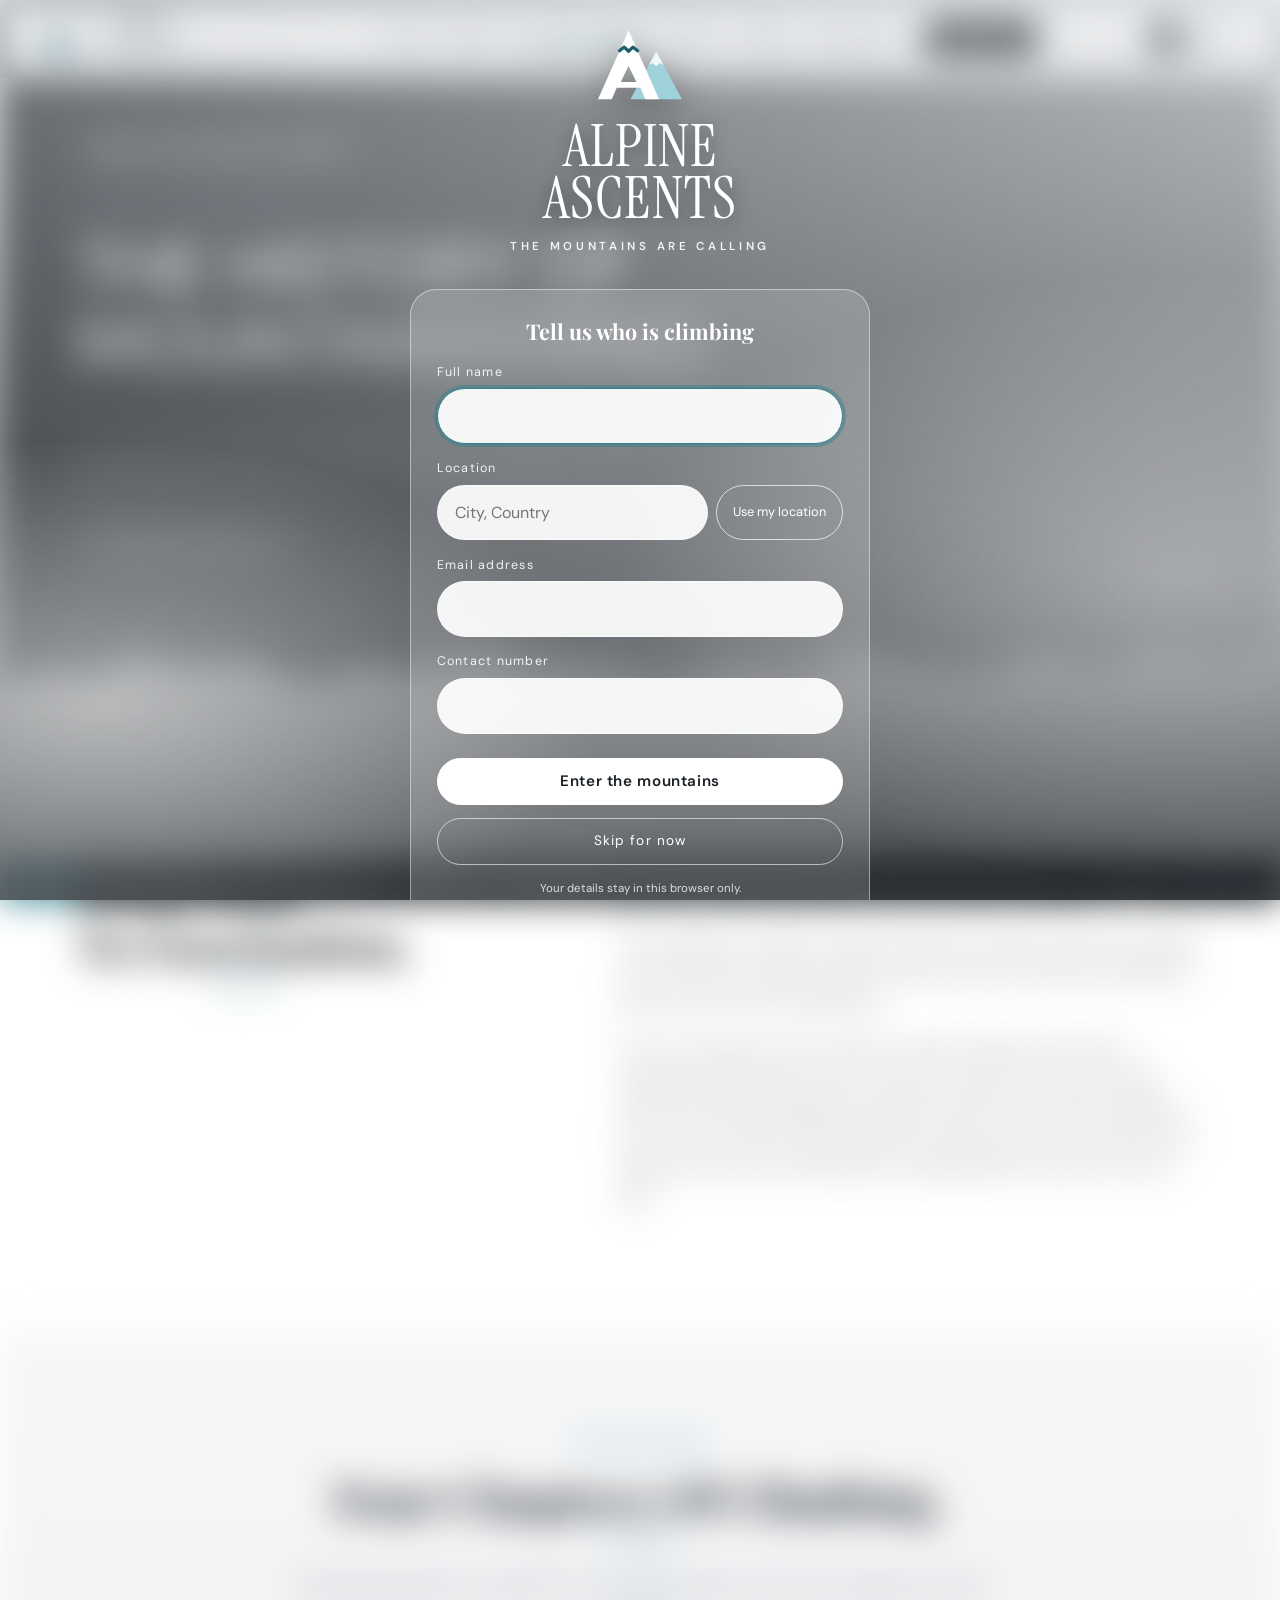
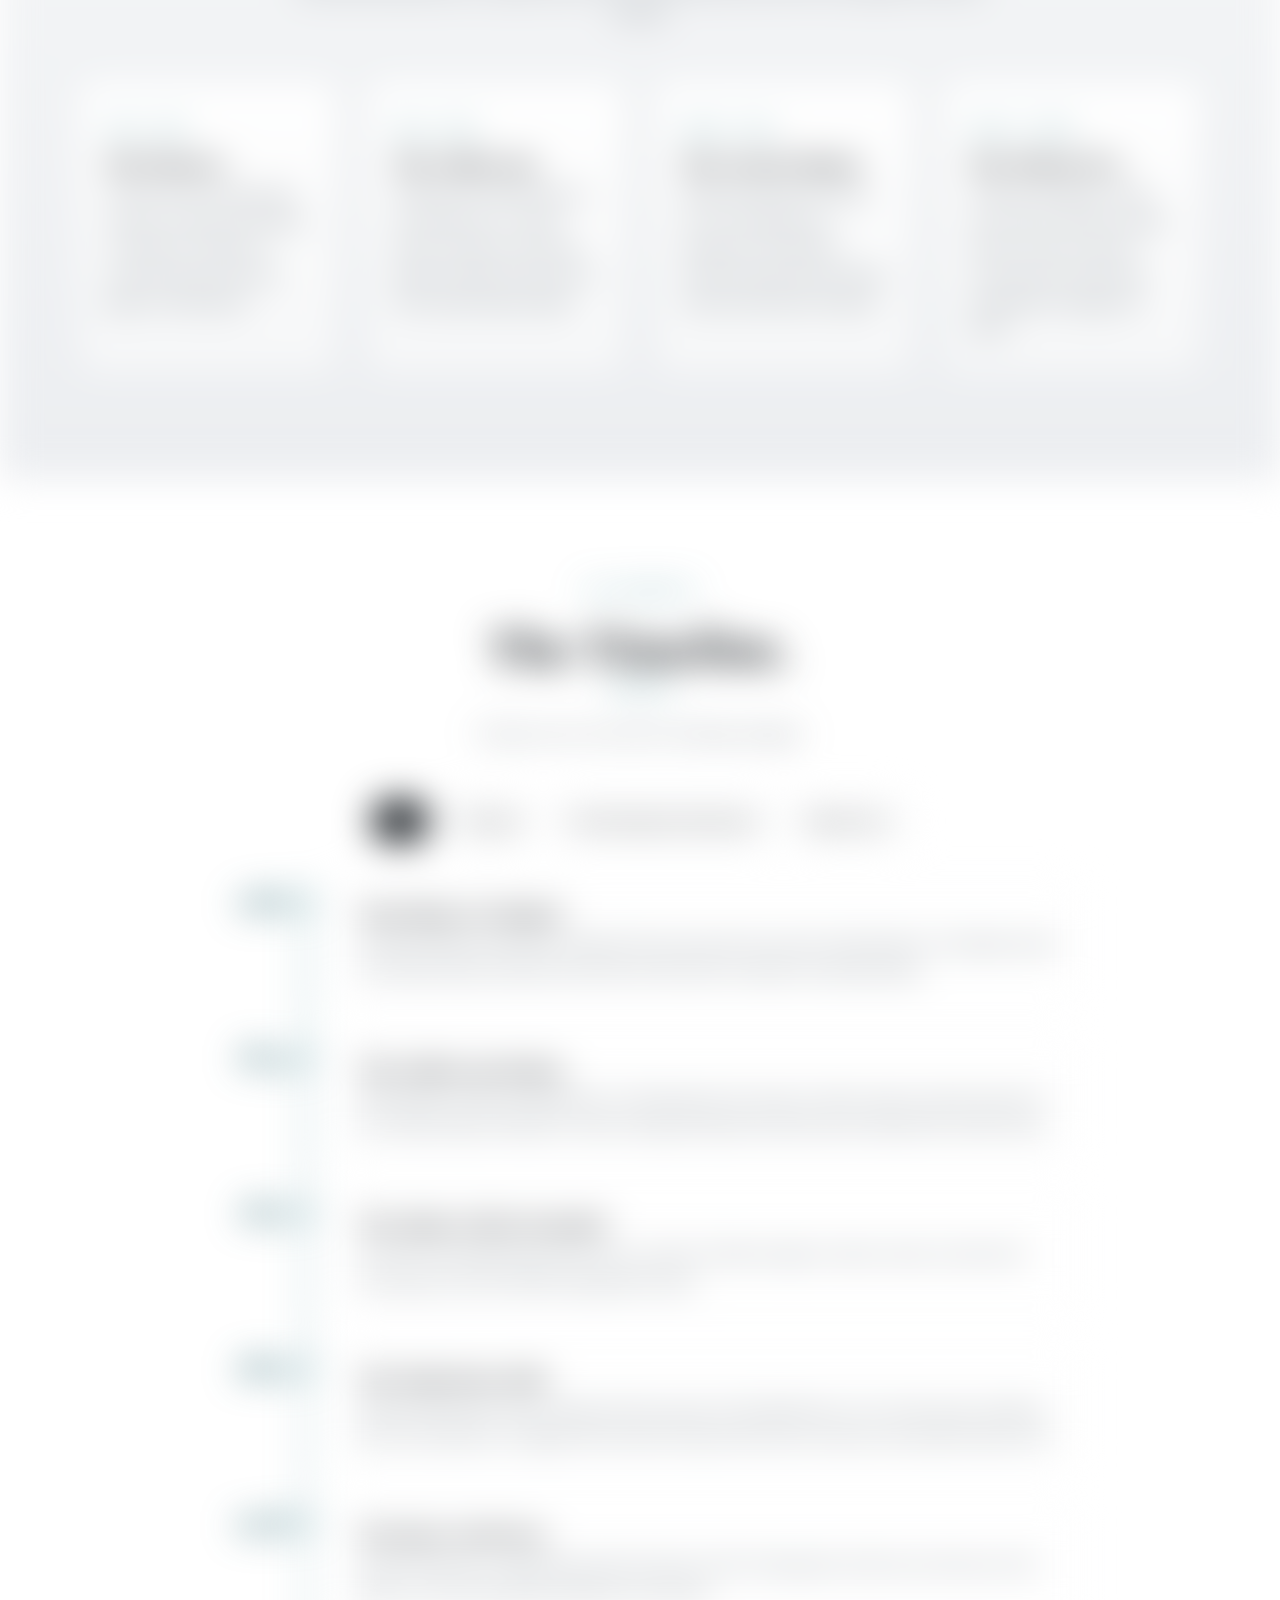
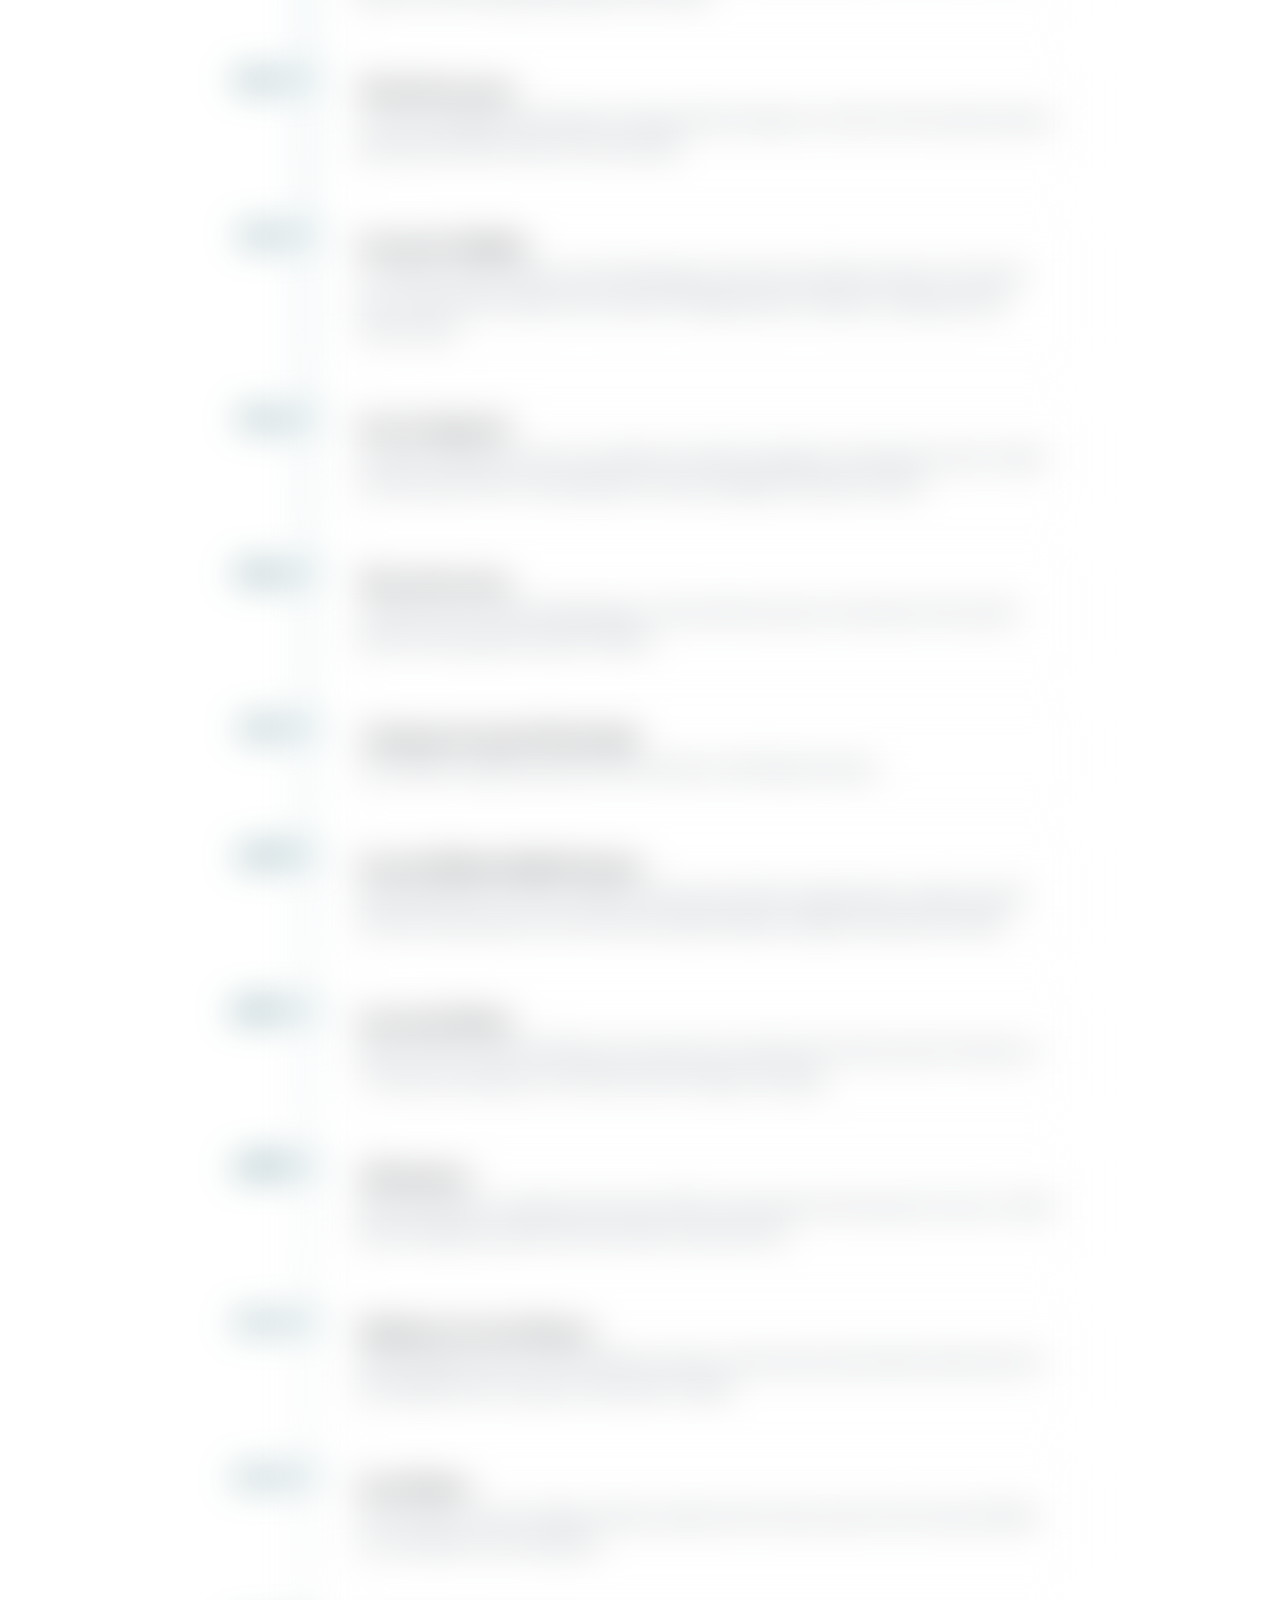
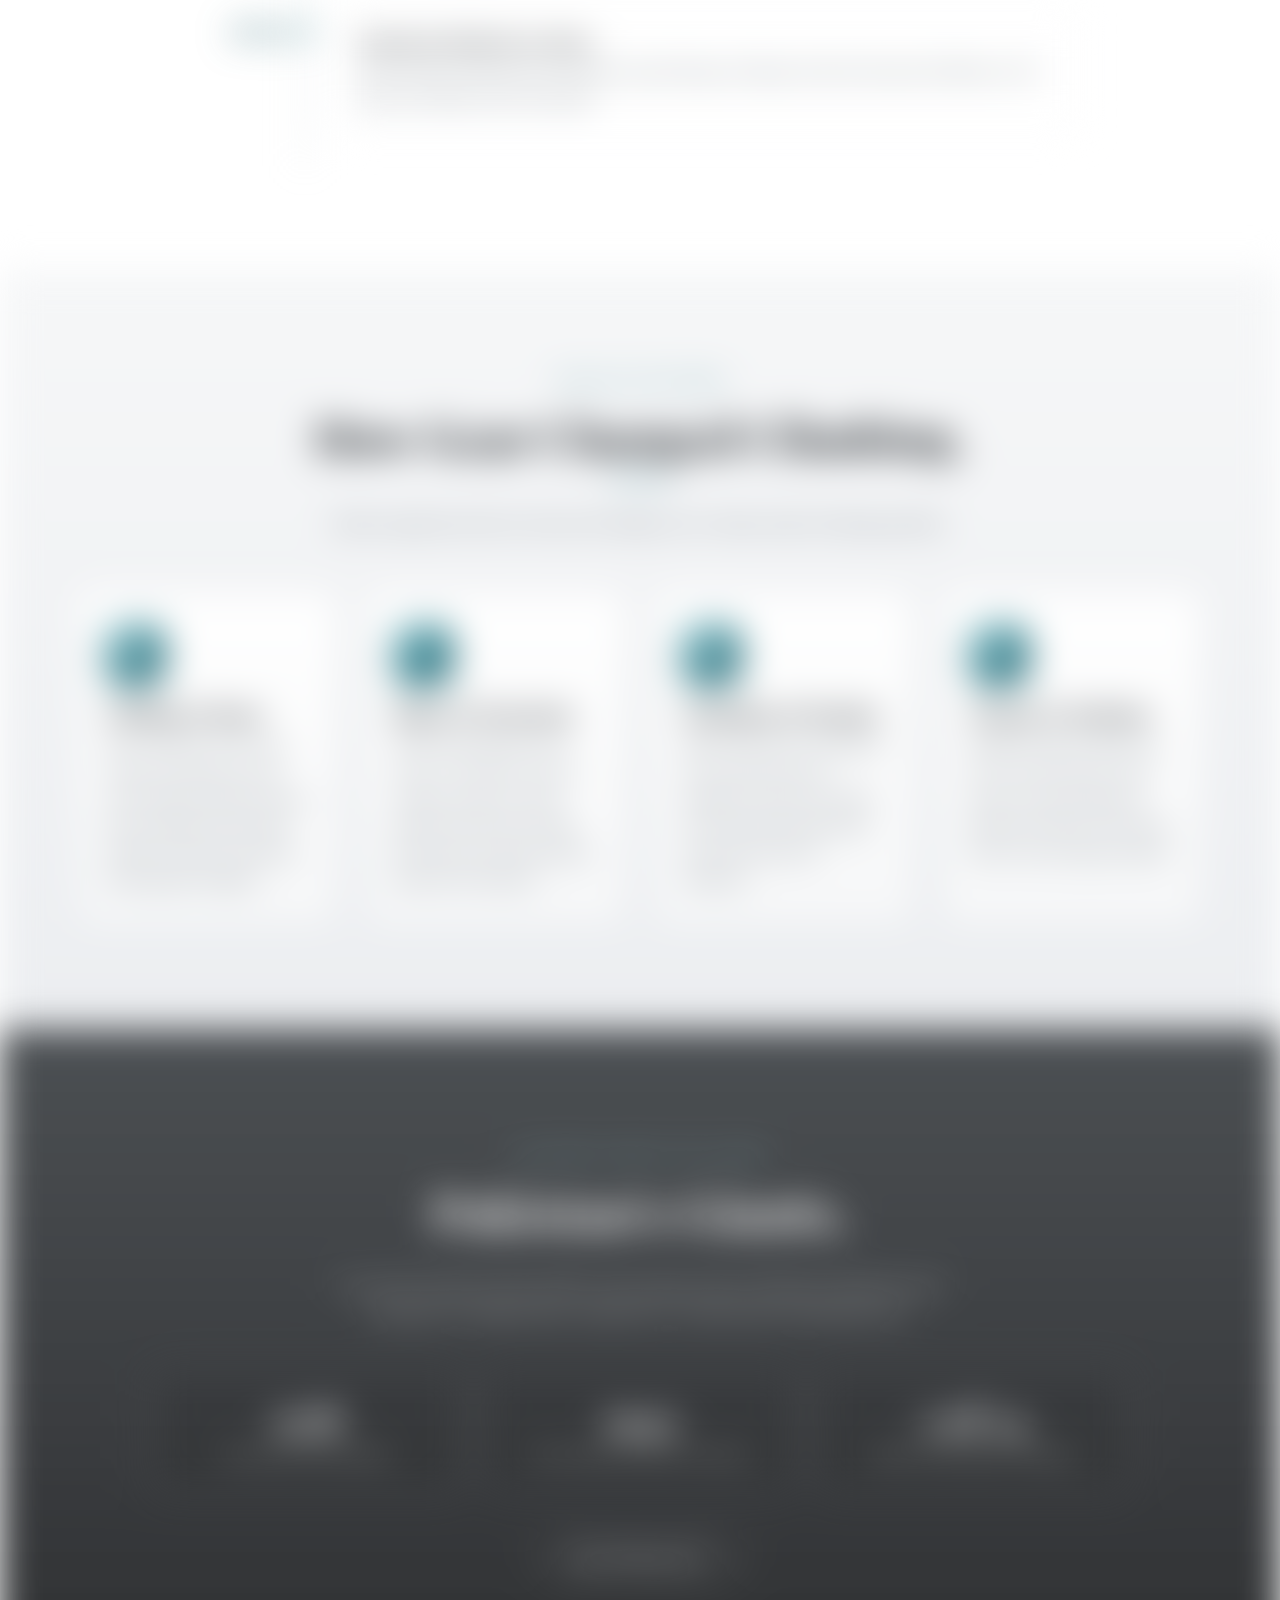
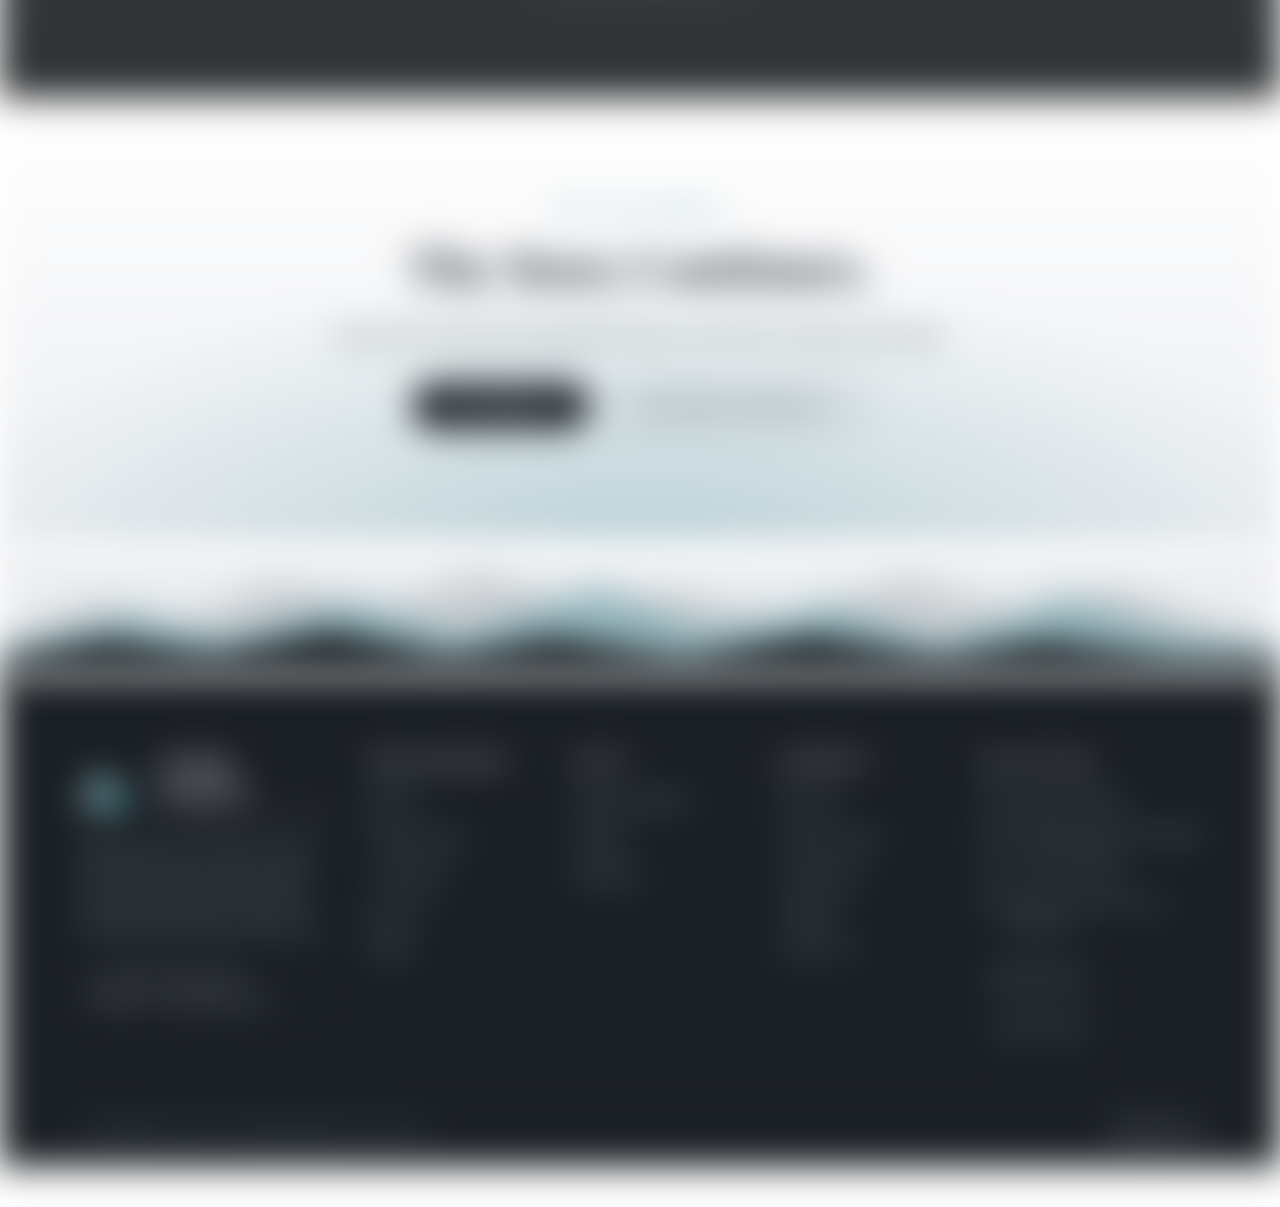
<file: alpine ascents source code/html/history.html>
<!DOCTYPE html>
<html lang="en">
<head>
    <meta charset="UTF-8">
    <meta name="viewport" content="width=device-width, initial-scale=1.0">
    <title>History of Mountaineering | Alpine Ascents</title>
    <meta name="description" content="From the first ascent of Mont Blanc to the 14 eight-thousanders: the history of mountaineering.">
    <meta name="theme-color" content="#1a1f24">
    <link rel="icon" href="data:image/svg+xml,%3Csvg xmlns='http://www.w3.org/2000/svg' viewBox='0 0 64 64'%3E%3Crect width='64' height='64' rx='14' fill='%231a1f24'/%3E%3Cg transform='translate%288 10%29'%3E%3Cpath d='M19 42 32.5 17 46 42z' fill='%232f7f8c'/%3E%3Cpath fill-rule='evenodd' fill='%239fd2da' d='M2 42 18 6l16 36h-7.2l-2.6-6H11.8l-2.6 6zM18 24.5l-4.1 8.5h8.2z'/%3E%3Cpath d='m13.3 16.6 2.4-1.9 2.3 2.2 2.3-2.2 2.4 1.9' fill='none' stroke='%231a1f24' stroke-width='1.8' stroke-linecap='round' stroke-linejoin='round'/%3E%3C/g%3E%3C/svg%3E">

    <link rel="preconnect" href="https://fonts.googleapis.com">
    <link rel="preconnect" href="https://fonts.gstatic.com" crossorigin>
    <link href="https://fonts.googleapis.com/css2?family=DM+Sans:wght@400;500;600;700;800&family=Instrument+Serif&family=Playfair+Display:wght@500;600;700&display=swap" rel="stylesheet">
    <link rel="stylesheet" href="../css/style.css?v=8">
    <link rel="stylesheet" href="../css/history.css?v=8">
</head>

<body id="top" class="page-history" data-root="../">

    <a class="skip-link" href="#main">Skip to content</a>

    <header class="header">
        <a href="../index.html" class="logo" aria-label="Alpine Ascents home">
            <span class="logo-mark" aria-hidden="true"><svg viewBox="0 0 48 44"><path class="lm-b" d="M19 42 32.5 17 46 42z"/><path class="lm-cap" d="m28.6 24.2 3.9-7.2 3.9 7.2-1.9-1.2-2 1.7-2-1.7z"/><path class="lm-a" fill-rule="evenodd" d="M2 42 18 6l16 36h-7.2l-2.6-6H11.8l-2.6 6zM18 24.5l-4.1 8.5h8.2z"/><path class="lm-snow" d="m13.3 16.6 2.4-1.9 2.3 2.2 2.3-2.2 2.4 1.9"/></svg></span>
            <span class="logo-text"><span class="logo-name">ALPINE<br>ASCENTS</span><span class="logo-tag">THE MOUNTAINS ARE CALLING</span></span>
        </a>

        <nav id="nav" class="site-nav" aria-label="Main">
            <ul class="nav-list">
                <li class="nav-item"><a class="nav-link" href="../index.html">Home</a></li>
                <li class="nav-item"><a class="nav-link" href="about%20us.html">About Us</a></li>
                <li class="nav-item has-dropdown is-current">
                    <button type="button" class="nav-link" aria-expanded="false" aria-haspopup="true">Mountaineering <i class="caret" aria-hidden="true"></i></button>
                    <ul class="dropdown">
                        <li><a href="history.html" class="is-current" aria-current="page"><strong>History</strong><small>From Mont Blanc to the 8,000ers</small></a></li>
                        <li><a href="adventures.html"><strong>Types & Styles</strong><small>Adventures and climbing styles</small></a></li>
                        <li><a href="techniques.html"><strong>Techniques</strong><small>Rope, snow, ice and altitude skills</small></a></li>
                        <li><a href="records.html"><strong>Records</strong><small>Highest peaks and great achievements</small></a></li>
                    </ul>
                </li>
                <li class="nav-item has-dropdown">
                    <button type="button" class="nav-link" aria-expanded="false" aria-haspopup="true">Safety <i class="caret" aria-hidden="true"></i></button>
                    <ul class="dropdown">
                        <li><a href="safety.html"><strong>Safety Guidelines</strong><small>General guidelines for every climber</small></a></li>
                        <li><a href="hazards.html"><strong>Hazards</strong><small>Know the risks before you go</small></a></li>
                        <li><a href="sheltering.html"><strong>Sheltering</strong><small>Tents, huts, bivouacs and camps</small></a></li>
                    </ul>
                </li>
                <li class="nav-item"><a class="nav-link" href="gallery.html">Gallery</a></li>
                <li class="nav-item has-dropdown">
                    <button type="button" class="nav-link" aria-expanded="false" aria-haspopup="true">Community <i class="caret" aria-hidden="true"></i></button>
                    <ul class="dropdown">
                        <li><a href="clubs.html"><strong>Clubs & Camps</strong><small>Organizations on a world map</small></a></li>
                        <li><a href="news.html"><strong>Latest News</strong><small>New developments in the field</small></a></li>
                        <li><a href="feedback.html"><strong>Feedback</strong><small>Tell us how we are doing</small></a></li>
                    </ul>
                </li>
                <li class="nav-item nav-cta"><a class="btn btn-primary btn-small" href="contact%20us.html">Contact Us</a></li>
            </ul>
        </nav>

        <div class="visitor-box" title="Visitor count">
            <span class="visitor-icon"><svg viewBox="0 0 24 24" fill="none" stroke="currentColor" stroke-width="1.8" stroke-linecap="round" stroke-linejoin="round" aria-hidden="true"><path d="m3 20 6.5-11 4 6.5L16 12l5 8z"/><path d="m8 11.5 1.5 1.5 1.5-1.5"/></svg></span>
            <div>
                <small>VISITORS</small>
                <strong id="visitorCount">11</strong>
            </div>
        </div>

        <button id="menuToggle" class="menu-toggle" type="button" aria-label="Open menu" aria-expanded="false" aria-controls="nav"><span></span></button>
    </header>

    <main id="main">

        <section class="page-hero">
            <div class="page-hero-bg" style="--hero-img: url('https://images.unsplash.com/photo-1596016691838-70260f1e21c6?auto=format&fit=crop&w=1920&q=80')" aria-hidden="true"></div>
            <div class="page-hero-content">
                <nav class="breadcrumb" aria-label="Breadcrumb">
                    <ol>
                        <li><a href="../index.html">Home</a></li>
                        <li><span>Mountaineering</span></li>
                        <li><span aria-current="page">History</span></li>
                    </ol>
                </nav>
                <p class="eyebrow">A LEGACY OF EXPLORATION</p>
                <h1>THE HISTORY OF<br>MOUNTAINEERING<span>.</span></h1>
                <p class="lead">For centuries mountains were feared. Then, one summit at a time, people learned to climb them, and to climb them safely.</p>
                <div class="hero-buttons">
                    <a href="#timeline" class="btn btn-ghost">Start The Journey &#8595;</a>
                </div>
            </div>
        </section>

        <section class="section">
            <div class="wrap history-intro">
                <div class="section-heading left reveal">
                    <p class="eyebrow">WHERE IT ALL BEGAN</p>
                    <h2>From Fear<br>To Fascination.</h2>
                </div>
                <div class="prose reveal">
                    <p>
                        Before the 1700s, most people avoided high mountains. They were
                        places of danger, weather and legend. Hunters, shepherds and crystal
                        seekers knew them well, but climbing for its own sake was almost unknown.
                    </p>
                    <p>
                        That changed in the Alps. Scientists wanted to measure and study the
                        peaks, and a few brave climbers wanted to reach the top. Their efforts
                        created the sport we now call mountaineering.
                    </p>
                    <p>
                        There were earlier hints of the idea. In 1336 the Italian poet Petrarch described climbing Mont Ventoux simply to enjoy the view, and in 1492 Antoine de Ville used ladders and ropes to reach the top of Mont Aiguille in France on the orders of King Charles VIII. These were rare events, and it took almost three more centuries before climbing became a pursuit in its own right.
                    </p>
                </div>
            </div>
        </section>

        <section class="section section-alt">
            <div class="section-heading reveal">
                <p class="eyebrow">THE GREAT ERAS</p>
                <h2>Four Chapters Of Climbing.</h2>
                <p>Mountaineering history is usually told in four broad periods, each with its own goals, tools and heroes.</p>
            </div>

            <div class="card-grid cols-4 wrap">
                <article class="info-card reveal">
                    <span class="tag">1786 &ndash; 1854</span>
                    <h3>The Pioneers</h3>
                    <p>Scientists and local guides explore the Alps. Mont Blanc is climbed in 1786 and summits slowly become goals in themselves.</p>
                </article>
                <article class="info-card reveal">
                    <span class="tag">1854 &ndash; 1865</span>
                    <h3>The Golden Age</h3>
                    <p>Starting with Alfred Wills on the Wetterhorn in 1854, British climbers and Swiss guides make first ascents of most major Alpine peaks.</p>
                </article>
                <article class="info-card reveal">
                    <span class="tag">1920s &ndash; 1964</span>
                    <h3>The Greater Ranges</h3>
                    <p>National expeditions head for the Himalaya and Karakoram. By 1964 all fourteen peaks above 8,000 metres have been climbed.</p>
                </article>
                <article class="info-card reveal">
                    <span class="tag">1970s &ndash; Today</span>
                    <h3>The Modern Era</h3>
                    <p>Climbers go lighter, faster and without bottled oxygen. Winter ascents, speed records and commercial expeditions change the sport.</p>
                </article>
            </div>
        </section>

        <section class="section timeline-section" id="timeline">
            <div class="section-heading reveal">
                <p class="eyebrow">KEY MOMENTS</p>
                <h2>The Timeline.</h2>
                <p>Choose an era to see how climbing changed.</p>
            </div>

            <div class="filter-bar reveal" role="group" aria-label="Filter timeline by era">
                <button type="button" class="filter-btn era-btn active" data-era="all" aria-pressed="true">All</button>
                <button type="button" class="filter-btn era-btn" data-era="alps" aria-pressed="false">The Alps</button>
                <button type="button" class="filter-btn era-btn" data-era="himalaya" aria-pressed="false">The Himalaya &amp; Karakoram</button>
                <button type="button" class="filter-btn era-btn" data-era="modern" aria-pressed="false">Modern Era</button>
            </div>

            <ol class="timeline">
                <li class="timeline-item" data-era="alps">
                    <time class="timeline-year" datetime="1786">1786</time>
                    <div class="timeline-body">
                        <h3>Mont Blanc Is Climbed</h3>
                        <p>Jacques Balmat and Michel-Gabriel Paccard reach the summit of Mont Blanc, the highest peak in the Alps. Many historians treat this as the birth of modern mountaineering.</p>
                    </div>
                </li>

                <li class="timeline-item" data-era="alps">
                    <time class="timeline-year" datetime="1854">1854</time>
                    <div class="timeline-body">
                        <h3>The Golden Age Begins</h3>
                        <p>Alfred Wills climbs the Wetterhorn in Switzerland. His ascent is often used to mark the start of the "Golden Age of Alpinism", when most great Alpine summits were reached for the first time.</p>
                    </div>
                </li>

                <li class="timeline-item" data-era="alps">
                    <time class="timeline-year" datetime="1857">1857</time>
                    <div class="timeline-body">
                        <h3>The Alpine Club Is Founded</h3>
                        <p>The first mountaineering club forms in London. Climbers begin to share routes, records and techniques, and the Golden Age gathers pace.</p>
                    </div>
                </li>

                <li class="timeline-item" data-era="alps">
                    <time class="timeline-year" datetime="1865">1865</time>
                    <div class="timeline-body">
                        <h3>The Matterhorn Falls</h3>
                        <p>Edward Whymper's party makes the first ascent of the Matterhorn. Four of the seven climbers die on the descent, a tragedy that shocks Europe and forces a serious conversation about risk.</p>
                    </div>
                </li>

                <li class="timeline-item" data-era="alps">
                    <time class="timeline-year" datetime="1938">1938</time>
                    <div class="timeline-body">
                        <h3>The Eiger North Face</h3>
                        <p>Anderl Heckmair, Ludwig V&ouml;rg, Heinrich Harrer and Fritz Kasparek climb the north face of the Eiger, one of the last great problems of the Alps.</p>
                    </div>
                </li>

                <li class="timeline-item" data-era="himalaya">
                    <time class="timeline-year" datetime="1950">1950</time>
                    <div class="timeline-body">
                        <h3>The First 8,000er</h3>
                        <p>A French expedition led by Maurice Herzog climbs Annapurna I, the first of the world's fourteen peaks above 8,000 metres to be summited.</p>
                    </div>
                </li>

                <li class="timeline-item" data-era="himalaya">
                    <time class="timeline-year" datetime="1953">1953</time>
                    <div class="timeline-body">
                        <h3>Everest Is Climbed</h3>
                        <p>On 29 May, Edmund Hillary and Tenzing Norgay reach the top of Mount Everest. In the same year, Hermann Buhl makes the first ascent of Nanga Parbat in Pakistan, climbing the final stretch alone.</p>
                    </div>
                </li>

                <li class="timeline-item" data-era="himalaya">
                    <time class="timeline-year" datetime="1954">1954</time>
                    <div class="timeline-body">
                        <h3>K2 Is Conquered</h3>
                        <p>An Italian expedition, with Lino Lacedelli and Achille Compagnoni reaching the summit, makes the first ascent of K2 in the Karakoram, the second highest mountain on Earth.</p>
                    </div>
                </li>

                <li class="timeline-item" data-era="himalaya">
                    <time class="timeline-year" datetime="1964">1964</time>
                    <div class="timeline-body">
                        <h3>The Last 8,000er</h3>
                        <p>A Chinese team climbs Shishapangma in Tibet. With this ascent, all fourteen of the world's 8,000-metre peaks have been climbed.</p>
                    </div>
                </li>

                <li class="timeline-item" data-era="modern">
                    <time class="timeline-year" datetime="1975">1975</time>
                    <div class="timeline-body">
                        <h3>A Woman On Top Of The World</h3>
                        <p>Junko Tabei of Japan becomes the first woman to climb Mount Everest.</p>
                    </div>
                </li>

                <li class="timeline-item" data-era="modern">
                    <time class="timeline-year" datetime="1978">1978</time>
                    <div class="timeline-body">
                        <h3>Everest Without Bottled Oxygen</h3>
                        <p>Reinhold Messner and Peter Habeler climb Everest without supplementary oxygen, proving what the human body can do at extreme altitude. Messner repeats the feat solo in 1980.</p>
                    </div>
                </li>

                <li class="timeline-item" data-era="modern">
                    <time class="timeline-year" datetime="1980">1980</time>
                    <div class="timeline-body">
                        <h3>Everest In Winter</h3>
                        <p>Polish climbers Krzysztof Wielicki and Leszek Cichy make the first winter ascent of Everest on 17 February, starting an era of Polish winter Himalayan climbing.</p>
                    </div>
                </li>

                <li class="timeline-item" data-era="modern">
                    <time class="timeline-year" datetime="1986">1986</time>
                    <div class="timeline-body">
                        <h3>All Fourteen</h3>
                        <p>Reinhold Messner completes all fourteen 8,000-metre peaks, the first person to do so. In 2010, Edurne Pasaban becomes the first woman to finish the list.</p>
                    </div>
                </li>

                <li class="timeline-item" data-era="modern">
                    <time class="timeline-year" datetime="2013">2013</time>
                    <div class="timeline-body">
                        <h3>Pakistan's Everest Pioneer</h3>
                        <p>Samina Baig becomes the first Pakistani woman to climb Everest. Nazir Sabir had become the first Pakistani man to stand on the summit in 2000.</p>
                    </div>
                </li>

                <li class="timeline-item" data-era="modern">
                    <time class="timeline-year" datetime="2021">2021</time>
                    <div class="timeline-body">
                        <h3>K2 In Winter</h3>
                        <p>On 16 January, a team of Nepali climbers makes the first winter ascent of K2, the last 8,000er to be climbed in the cold season.</p>
                    </div>
                </li>

                <li class="timeline-item" data-era="modern">
                    <time class="timeline-year" datetime="2023">2023</time>
                    <div class="timeline-body">
                        <h3>Fourteen Peaks In 92 Days</h3>
                        <p>Kristin Harila of Norway and Tenjen (Lama) Sherpa of Nepal climb all fourteen 8,000ers in 92 days, the fastest time recorded.</p>
                    </div>
                </li>
            </ol>
            <p class="empty-note" id="timelineEmpty" hidden>No events in this era.</p>
        </section>

        <section class="section section-alt">
            <div class="section-heading reveal">
                <p class="eyebrow">TOOLS OF THE TRADE</p>
                <h2>How Gear Changed Climbing.</h2>
                <p>Better equipment did not remove the danger, but it made careful climbing possible.</p>
            </div>

            <div class="card-grid wrap">
                <article class="info-card reveal">
                    <div class="card-icon line" aria-hidden="true"><svg viewBox="0 0 24 24" fill="none" stroke="currentColor" stroke-width="1.8" stroke-linecap="round" stroke-linejoin="round"><path d="M7 3h6v8l6 3a2 2 0 0 1 1 1.8V19H4V3z"/><path d="M4 16h16M7 7h3M7 10h3"/></svg></div>
                    <h3>Clothing &amp; Boots</h3>
                    <p>Early climbers wore wool, tweed and leather boots with hobnails. Modern layers and insulated boots keep climbers warmer and drier at far greater heights.</p>
                </article>

                <article class="info-card reveal">
                    <div class="card-icon line" aria-hidden="true"><svg viewBox="0 0 24 24" fill="none" stroke="currentColor" stroke-width="1.8" stroke-linecap="round" stroke-linejoin="round"><path d="M8 4a4 4 0 1 0 0 8h8a4 4 0 1 1 0 8"/><path d="M4 20h4M16 4h4"/></svg></div>
                    <h3>Ropes &amp; Protection</h3>
                    <p>Hemp ropes gave way to nylon in the 20th century. Today's dynamic ropes absorb the shock of a fall, and anchors and harnesses protect the climber.</p>
                </article>

                <article class="info-card reveal">
                    <div class="card-icon line" aria-hidden="true"><svg viewBox="0 0 24 24" fill="none" stroke="currentColor" stroke-width="1.8" stroke-linecap="round" stroke-linejoin="round"><circle cx="12" cy="12" r="9"/><path d="m15.5 8.5-2 5-5 2 2-5z"/></svg></div>
                    <h3>Navigation &amp; Weather</h3>
                    <p>Paper maps and compasses are still essential, but satellite forecasts and GPS now help teams plan safer routes and summit windows.</p>
                </article>

                <article class="info-card reveal">
                    <div class="card-icon line" aria-hidden="true"><svg viewBox="0 0 24 24" fill="none" stroke="currentColor" stroke-width="1.8" stroke-linecap="round" stroke-linejoin="round"><path d="M9 6c-2 0-4 3-4 6v6a2 2 0 0 0 4 0v-4c0-2 1-3 3-3 2 0 3 1 3 3v4a2 2 0 0 0 4 0v-6c0-3-2-6-4-6"/><path d="M12 3v8"/></svg></div>
                    <h3>Oxygen &amp; Medicine</h3>
                    <p>Bottled oxygen helped the first Everest teams, and a better understanding of altitude sickness now saves lives on every big mountain.</p>
                </article>
            </div>
        </section>

        <section class="records-section" style="--band-img: url('https://images.unsplash.com/photo-1538279288577-f2551fb138ba?auto=format&fit=crop&w=1920&q=80')">
            <div class="records-overlay reveal">
                <p class="eyebrow">THE WORLD ABOVE THE CLOUDS</p>
                <h2>Pakistan's Giants.</h2>
                <p>Five of the world's fourteen 8,000-metre peaks stand in Pakistan's Karakoram and Himalaya: K2, Nanga Parbat, Gasherbrum I, Broad Peak and Gasherbrum II.</p>

                <div class="record-grid">
                    <div>
                        <strong>1786</strong>
                        <span>First ascent of Mont Blanc</span>
                    </div>
                    <div>
                        <strong>1953</strong>
                        <span>First confirmed ascent of Everest</span>
                    </div>
                    <div>
                        <strong>5 of 14</strong>
                        <span>8,000-metre peaks in Pakistan</span>
                    </div>
                </div>

                <a href="records.html" class="btn btn-outline">See All Records &#8599;</a>
            </div>
        </section>

        <section class="cta-section">
            <div class="reveal">
                <p class="eyebrow">SEE IT FOR YOURSELF</p>
                <h2>The Story Continues.</h2>
                <p>Browse the mountains that shaped this history, or learn how to explore them safely.</p>

                <div class="button-row">
                    <a href="gallery.html" class="btn btn-primary">View Gallery &#8599;</a>
                    <a href="safety.html" class="btn btn-outline">Read Safety Guidelines &#8599;</a>
                </div>
            </div>
        </section>

    </main>

    <div class="ticker" aria-label="Live date, time and location">
        <div class="ticker-label"><i></i><b>LIVE</b></div>
        <div class="ticker-window">
            <div class="ticker-track" aria-live="off"><span>ALPINE ASCENTS</span><span aria-hidden="true">ALPINE ASCENTS</span></div>
        </div>
        <button type="button" class="ticker-loc" id="tickerLocate">Share location</button>
    </div>

    <div class="mountain-divider" aria-hidden="true">
        <svg viewBox="0 0 2400 140" preserveAspectRatio="none" xmlns="http://www.w3.org/2000/svg"><path class="m-back" d="M0,140 L0,95 L90,60 L170,80 L260,35 L350,70 L450,25 L540,66 L640,48 L740,84 L850,30 L950,70 L1050,45 L1130,78 L1200,95 L1290,60 L1370,80 L1460,35 L1550,70 L1650,25 L1740,66 L1840,48 L1940,84 L2050,30 L2150,70 L2250,45 L2330,78 L2400,95 L2400,140 Z"/><path class="m-mid" d="M0,140 L0,110 L120,70 L210,95 L330,55 L430,92 L560,40 L660,88 L780,60 L880,100 L1000,52 L1100,90 L1200,110 L1320,70 L1410,95 L1530,55 L1630,92 L1760,40 L1860,88 L1980,60 L2080,100 L2200,52 L2300,90 L2400,110 L2400,140 Z"/><path class="m-front" d="M0,140 L0,125 L100,100 L200,118 L310,90 L420,120 L520,98 L640,124 L760,96 L880,122 L980,102 L1100,124 L1200,125 L1300,100 L1400,118 L1510,90 L1620,120 L1720,98 L1840,124 L1960,96 L2080,122 L2180,102 L2300,124 L2400,125 L2400,140 Z"/></svg>
    </div>

    <footer class="footer">
        <div class="footer-grid">
            <div class="footer-about">
                <a href="../index.html" class="logo" aria-label="Alpine Ascents home">
                    <span class="logo-mark" aria-hidden="true"><svg viewBox="0 0 48 44"><path class="lm-b" d="M19 42 32.5 17 46 42z"/><path class="lm-cap" d="m28.6 24.2 3.9-7.2 3.9 7.2-1.9-1.2-2 1.7-2-1.7z"/><path class="lm-a" fill-rule="evenodd" d="M2 42 18 6l16 36h-7.2l-2.6-6H11.8l-2.6 6zM18 24.5l-4.1 8.5h8.2z"/><path class="lm-snow" d="m13.3 16.6 2.4-1.9 2.3 2.2 2.3-2.2 2.4 1.9"/></svg></span>
                    <span class="logo-text"><span class="logo-name">ALPINE<br>ASCENTS</span><span class="logo-tag">THE MOUNTAINS ARE CALLING</span></span>
                </a>
                <p>Detailed, honest information about mountaineering: its history, styles, techniques, hazards, records and the people who keep the sport alive.</p>
                <span class="footer-motto">EXPLORE RESPONSIBLY · RESPECT THE MOUNTAINS</span>
            </div>
            <div>
                <h4>Mountaineering</h4>
                <ul class="footer-links">
                    <li><a href="history.html" class="is-current">History</a></li>
                    <li><a href="adventures.html">Types & Styles</a></li>
                    <li><a href="techniques.html">Techniques</a></li>
                    <li><a href="records.html">Records</a></li>
                    <li><a href="gallery.html">Gallery</a></li>
                </ul>
            </div>
            <div>
                <h4>Safety</h4>
                <ul class="footer-links">
                    <li><a href="safety.html">Safety Guidelines</a></li>
                    <li><a href="hazards.html">Hazards</a></li>
                    <li><a href="sheltering.html">Sheltering</a></li>
                </ul>
            </div>
            <div>
                <h4>Community</h4>
                <ul class="footer-links">
                    <li><a href="about%20us.html">About Us</a></li>
                    <li><a href="clubs.html">Clubs & Camps</a></li>
                    <li><a href="news.html">Latest News</a></li>
                    <li><a href="feedback.html">Feedback</a></li>
                    <li><a href="contact%20us.html">Contact Us</a></li>
                </ul>
            </div>
            <div class="footer-contact-col">
                <h4>Get In Touch</h4>
                <ul class="footer-contact">
                    <li><svg viewBox="0 0 24 24" fill="none" stroke="currentColor" stroke-width="1.8" stroke-linecap="round" stroke-linejoin="round" aria-hidden="true"><path d="M12 21s-7-6.2-7-11.5A7 7 0 0 1 19 9.5C19 14.8 12 21 12 21z"/><circle cx="12" cy="9.5" r="2.5"/></svg><span>Karachi, Pakistan</span></li>
                    <li><svg viewBox="0 0 24 24" fill="none" stroke="currentColor" stroke-width="1.8" stroke-linecap="round" stroke-linejoin="round" aria-hidden="true"><rect x="3" y="5" width="18" height="14" rx="2"/><path d="m3 7 9 6 9-6"/></svg><a href="mailto:info@alpineascents.example">info@alpineascents.example</a></li>
                    <li><svg viewBox="0 0 24 24" fill="none" stroke="currentColor" stroke-width="1.8" stroke-linecap="round" stroke-linejoin="round" aria-hidden="true"><path d="M5 4h4l2 5-2.5 1.5a11 11 0 0 0 5 5L15 13l5 2v4a2 2 0 0 1-2 2A16 16 0 0 1 3 6a2 2 0 0 1 2-2"/></svg><a href="tel:+923211234567">+92 321 1234567</a></li>
                    <li><svg viewBox="0 0 24 24" fill="none" stroke="currentColor" stroke-width="1.8" stroke-linecap="round" stroke-linejoin="round" aria-hidden="true"><circle cx="12" cy="12" r="9"/><path d="M12 7v5l3 2"/></svg><span>Mon to Sat, 9:00 am to 6:00 pm</span></li>
                </ul>
                <div class="footer-social">
                    <a href="https://www.instagram.com/alpineascents.pk" target="_blank" rel="noopener" aria-label="Instagram @alpineascents.pk"><svg viewBox="0 0 24 24" fill="none" stroke="currentColor" stroke-width="1.8" stroke-linecap="round" stroke-linejoin="round" aria-hidden="true"><rect x="3" y="3" width="18" height="18" rx="5"/><circle cx="12" cy="12" r="4"/><circle cx="17.5" cy="6.5" r="1" fill="currentColor" stroke="none"/></svg><span>Instagram</span></a>
                    <a href="https://www.facebook.com/alpineascents.pk" target="_blank" rel="noopener" aria-label="Facebook alpineascents.pk"><svg viewBox="0 0 24 24" fill="none" stroke="currentColor" stroke-width="1.8" stroke-linecap="round" stroke-linejoin="round" aria-hidden="true"><path d="M14 8h3V4h-3a4 4 0 0 0-4 4v3H7v4h3v6h4v-6h3l1-4h-4V8.5a.5.5 0 0 1 .5-.5z"/></svg><span>Facebook</span></a>
                </div>
            </div>
        </div>
        <div class="footer-bottom">
            <p>&copy; <span id="year"></span> Alpine Ascents. Educational project by Group D.</p>
            <a href="#top" class="to-top">Back to top &uarr;</a>
        </div>
    </footer>

    <script src="../js/main.js?v=8"></script>
    <script src="../js/history.js?v=8"></script>

</body>
</html>
</file>
<file: alpine ascents source code/css/style.css>
:root {
  --ink: #1a1f24;
  --ink-2: #252c33;
  --slate: #56616b;
  --fog: #cfd4da;
  --mist: #eceef1;
  --paper: #f6f7f8;
  --snow: #ffffff;
  --teal: #2f7f8c;
  --teal-dark: #1f5f6b;
  --teal-soft: #e3f0f2;
  --teal-light: #9fd2da;
  --mauve: #8a7a94;
  --ok: #3f9b6e;
  --warn: #d9932f;
  --danger: #c4524f;
  --serif: "Playfair Display", "Times New Roman", Times, serif;
  --sans: "DM Sans", "Helvetica Neue", Arial, sans-serif;
  --logo: "Instrument Serif", "Playfair Display", Georgia, serif;
  --ease: cubic-bezier(.22, .61, .36, 1);
  --header-h: 78px;
  --ticker-h: 40px;
  --radius: 20px;
  --shadow: 0 24px 48px -28px rgba(26, 31, 36, .35);
  --wrap: 1240px;
}

*, *::before, *::after { box-sizing: border-box; }

html { scroll-behavior: smooth; overflow-x: clip; scroll-padding-top: calc(var(--header-h) + 16px); -webkit-text-size-adjust: 100%; }

body {
  margin: 0;
  padding-bottom: var(--ticker-h);
  font-family: var(--sans);
  font-size: 1rem;
  line-height: 1.75;
  color: var(--ink);
  background: var(--snow);
  overflow-x: clip;
  -webkit-font-smoothing: antialiased;
}
body.locked { overflow: hidden; }

img, video { max-width: 100%; display: block; }
a { color: inherit; text-decoration: none; }
ul, ol { list-style: none; margin: 0; padding: 0; }
h1, h2, h3, h4 { font-family: var(--serif); font-weight: 700; line-height: 1.15; margin: 0 0 .6em; }
p { margin: 0 0 1.1em; }
button, input, select, textarea { font: inherit; }
table { border-collapse: collapse; }

:focus-visible { outline: 2px solid var(--teal); outline-offset: 3px; }

.skip-link {
  position: absolute; left: 1rem; top: -100px; z-index: 2000;
  padding: .7rem 1.2rem; border-radius: 999px; background: var(--ink); color: var(--snow); font-weight: 600;
  transition: top .3s var(--ease);
}
.skip-link:focus { top: 1rem; }

.wrap { width: 100%; max-width: var(--wrap); margin: 0 auto; }

.eyebrow {
  font-size: .78rem;
  letter-spacing: .18em;
  font-weight: 600;
  color: var(--teal);
  margin-bottom: 1rem;
  text-transform: uppercase;
}

.btn {
  display: inline-flex; align-items: center; justify-content: center; gap: .45rem;
  padding: .85em 2em;
  border-radius: 999px;
  border: 1.5px solid var(--ink);
  font-family: var(--sans); font-weight: 600; font-size: .95rem; line-height: 1.3;
  letter-spacing: .04em; text-align: center;
  cursor: pointer;
  transition: background .35s var(--ease), color .35s var(--ease), border-color .35s var(--ease), transform .35s var(--ease), box-shadow .35s var(--ease);
}
.btn-primary { background: var(--ink); color: var(--snow); }
.btn-primary:hover { background: var(--teal-dark); border-color: var(--teal-dark); transform: translateY(-2px); box-shadow: 0 14px 24px -14px rgba(31, 95, 107, .8); }
.btn-outline { background: transparent; color: var(--ink); }
.btn-outline:hover { background: var(--ink); color: var(--snow); transform: translateY(-2px); }
.btn-teal { background: var(--teal); border-color: var(--teal); color: var(--snow); }
.btn-teal:hover { background: var(--teal-dark); border-color: var(--teal-dark); transform: translateY(-2px); }
.btn-light { background: var(--snow); border-color: var(--snow); color: var(--ink); }
.btn-light:hover { background: transparent; color: var(--snow); transform: translateY(-2px); }
.btn-ghost { background: rgba(255, 255, 255, .12); border-color: rgba(255, 255, 255, .85); color: var(--snow); -webkit-backdrop-filter: blur(6px); backdrop-filter: blur(6px); }
.btn-ghost:hover { background: var(--snow); color: var(--ink); transform: translateY(-2px); }
.btn-small { padding: .55em 1.35em; font-size: .85rem; }
.btn[disabled] { opacity: .55; cursor: not-allowed; transform: none; }

.text-link {
  display: inline-block; font-weight: 600; color: var(--teal-dark);
  border-bottom: 1.5px solid var(--teal); padding-bottom: 2px;
  transition: color .3s, letter-spacing .3s var(--ease);
}
.text-link:hover { color: var(--ink); letter-spacing: .03em; }

.logo { display: inline-flex; align-items: center; gap: .7rem; color: var(--ink); line-height: 1; }
.logo-text { display: flex; flex-direction: column; justify-content: center; padding-left: .7rem; border-left: 1px solid var(--fog); }
.logo-mark { flex: none; display: block; width: 46px; height: 42px;
  --lm-a: var(--teal-dark); --lm-b: var(--teal-light); --lm-snow: var(--snow); }
.logo-mark svg { width: 100%; height: 100%; overflow: visible; }
.logo-mark .lm-a { fill: var(--lm-a); }
.logo-mark .lm-b { fill: var(--lm-b); transition: transform .6s var(--ease); transform-origin: 70% 100%; }
.logo-mark .lm-cap { fill: #fff; opacity: .85; transition: transform .6s var(--ease); transform-origin: 70% 100%; }
.logo-mark .lm-snow { fill: none; stroke: var(--lm-snow); stroke-width: 1.7; stroke-linecap: round; stroke-linejoin: round; }
.logo:hover .lm-b, .logo:hover .lm-cap { transform: translateY(-2px) scale(1.04); }
.logo-name {
  font-family: var(--logo); font-weight: 400; font-size: 1.32rem; line-height: .9; letter-spacing: .02em;
  transition: letter-spacing .4s var(--ease);
}
.logo-tag { display: block; margin-top: 5px; font-family: var(--sans); font-size: .5rem; font-weight: 600; letter-spacing: .26em; opacity: .55; white-space: nowrap; }
.logo:hover .logo-name { letter-spacing: .09em; }

.header {
  position: fixed; top: 0; left: 0; right: 0; z-index: 100;
  height: var(--header-h);
  display: grid;
  grid-template-columns: auto 1fr auto auto;
  align-items: center;
  gap: 1rem;
  padding: 0 clamp(1rem, 3vw, 2.5rem);
  color: var(--ink);
  background: rgba(255, 255, 255, .96);
  -webkit-backdrop-filter: blur(12px); backdrop-filter: blur(12px);
  border-bottom: 1px solid rgba(26, 31, 36, .08);
  animation: headerDown .8s var(--ease) both;
  transition: height .35s var(--ease), box-shadow .35s var(--ease), background .35s var(--ease);
}
.header.scrolled { --header-h: 68px; box-shadow: 0 10px 30px -18px rgba(26, 31, 36, .45); background: rgba(255, 255, 255, .98); }
@keyframes headerDown { from { transform: translateY(-100%); opacity: 0; } to { transform: none; opacity: 1; } }

.site-nav { justify-self: center; }
.nav-list { display: flex; align-items: center; gap: .1rem; }
.nav-item { position: relative; }
.nav-link {
  position: relative; display: inline-flex; align-items: center; gap: .35rem;
  padding: .6rem .8rem; border: 0; background: none; cursor: pointer;
  font-family: var(--sans); font-size: .9rem; font-weight: 500; letter-spacing: .02em; color: var(--ink);
  white-space: nowrap;
  transition: color .3s var(--ease);
}
.nav-link::after {
  content: ""; position: absolute; left: .8rem; right: .8rem; bottom: .25rem; height: 2px; border-radius: 2px;
  background: var(--teal); transform: scaleX(0); transform-origin: left;
  transition: transform .35s var(--ease);
}
.nav-link:hover, .nav-link:focus-visible { color: var(--teal); }
.nav-link:hover::after, .nav-link:focus-visible::after { transform: scaleX(1); }
.nav-link:active { color: var(--teal-dark); }
.nav-link.is-current, .nav-item.is-current > .nav-link { color: var(--teal-dark); font-weight: 700; }
.nav-link.is-current::after, .nav-item.is-current > .nav-link::after { transform: scaleX(1); background: var(--teal-dark); }
.nav-link.is-clicked { color: var(--teal-dark); }
.caret { width: 8px; height: 8px; border-right: 1.5px solid currentColor; border-bottom: 1.5px solid currentColor; transform: translateY(-2px) rotate(45deg); transition: transform .35s var(--ease); }

.dropdown {
  position: absolute; top: calc(100% + 10px); left: 50%; z-index: 5;
  width: 290px; padding: .55rem;
  background: var(--snow); border: 1px solid var(--mist); border-radius: 18px;
  box-shadow: 0 30px 60px -24px rgba(26, 31, 36, .45);
  opacity: 0; visibility: hidden; transform: translate(-50%, 10px);
  transition: opacity .35s var(--ease), transform .35s var(--ease), visibility .35s;
}
.dropdown::before { content: ""; position: absolute; left: 0; right: 0; top: -14px; height: 14px; }
.dropdown a {
  display: block; padding: .7rem .9rem; border-radius: 12px; line-height: 1.35;
  transition: background .25s var(--ease), color .25s var(--ease), transform .25s var(--ease);
}
.dropdown a strong { display: block; font-size: .92rem; font-weight: 600; }
.dropdown a small { display: block; font-size: .78rem; color: var(--slate); margin-top: .15rem; }
.dropdown a:hover, .dropdown a:focus-visible { background: var(--teal-soft); color: var(--teal-dark); transform: translateX(3px); }
.dropdown a.is-current { background: var(--ink); color: var(--snow); }
.dropdown a.is-current small { color: var(--fog); }
.nav-item.open > .dropdown { opacity: 1; visibility: visible; transform: translate(-50%, 0); }
.nav-item.open > .nav-link .caret { transform: translateY(1px) rotate(225deg); }

@media (hover: hover) and (min-width: 1121px) {
  .nav-item.has-dropdown:hover > .dropdown { opacity: 1; visibility: visible; transform: translate(-50%, 0); }
  .nav-item.has-dropdown:hover > .nav-link .caret { transform: translateY(1px) rotate(225deg); }
}

.nav-cta { margin-left: .6rem; }
.nav-cta .btn { padding: .6em 1.4em; font-size: .86rem; }
.nav-cta .btn.is-current { background: var(--teal-dark); border-color: var(--teal-dark); }

.visitor-box {
  display: flex; align-items: center; gap: .6rem;
  padding: .35rem 1rem .35rem .45rem; border-radius: 999px;
  border: 1px solid rgba(26, 31, 36, .14); background: var(--paper);
  line-height: 1.1;
}
.visitor-icon { width: 32px; height: 32px; border-radius: 50%; display: grid; place-items: center; background: var(--ink); color: var(--snow); flex: none; }
.visitor-icon svg { width: 18px; height: 18px; }
.visitor-box small { display: block; font-size: .6rem; letter-spacing: .16em; color: var(--slate); font-weight: 600; }
.visitor-box strong { font-size: 1.02rem; font-variant-numeric: tabular-nums; }

.menu-toggle {
  display: none; width: 44px; height: 44px; border-radius: 50%;
  border: 1.5px solid var(--ink); background: transparent; color: var(--ink);
  cursor: pointer; place-items: center; transition: background .3s, color .3s, border-color .3s;
}
.menu-toggle span { position: relative; display: block; width: 18px; height: 2px; background: currentColor; transition: background .3s; }
.menu-toggle span::before, .menu-toggle span::after { content: ""; position: absolute; left: 0; width: 18px; height: 2px; background: currentColor; transition: transform .35s var(--ease); }
.menu-toggle span::before { top: -6px; }
.menu-toggle span::after { top: 6px; }
.menu-toggle[aria-expanded="true"] span { background: transparent; }
.menu-toggle[aria-expanded="true"] span::before { transform: translateY(6px) rotate(45deg); }
.menu-toggle[aria-expanded="true"] span::after { transform: translateY(-6px) rotate(-45deg); }
.menu-toggle:hover { background: var(--teal); border-color: var(--teal); color: var(--snow); }

@media (min-width: 1121px) and (max-width: 1280px) {
  .nav-link { padding: .6rem .55rem; font-size: .85rem; }
  .nav-link::after { left: .55rem; right: .55rem; }
  .visitor-box small { display: none; }
}

@media (max-width: 1120px) {
  .header { grid-template-columns: auto 1fr auto; }
  .menu-toggle { display: grid; }
  .visitor-box { justify-self: end; }
  .site-nav {
    position: absolute; top: 100%; left: 0; right: 0; height: calc(100vh - var(--header-h)); height: calc(100dvh - var(--header-h)); justify-self: stretch;
    background: var(--snow); overflow-y: auto; overscroll-behavior: contain;
    opacity: 0; visibility: hidden; transform: translateY(-12px);
    transition: opacity .4s var(--ease), transform .4s var(--ease), visibility .4s, top .35s var(--ease);
    border-top: 1px solid var(--mist);
  }
  .site-nav.open { opacity: 1; visibility: visible; transform: none; }
  .nav-list { flex-direction: column; align-items: stretch; padding: 1rem clamp(1rem, 4vw, 2rem) calc(var(--ticker-h) + 2rem); gap: 0; }
  .nav-item { border-bottom: 1px solid var(--mist); }
  .nav-link { width: 100%; justify-content: space-between; padding: 1rem .2rem; font-size: 1.05rem; }
  .nav-link::after { display: none; }
  .dropdown {
    position: static; width: auto; padding: 0 0 0 .6rem; border: 0; box-shadow: none; border-radius: 0;
    transform: none; opacity: 0; visibility: hidden; max-height: 0; overflow: hidden;
    transition: max-height .45s var(--ease), opacity .35s var(--ease), visibility .35s, padding .35s;
  }
  .dropdown::before { display: none; }
  .nav-item.open > .dropdown { transform: none; max-height: 520px; padding: 0 0 .8rem .6rem; }
  .nav-cta { margin: 1.4rem 0 0; border: 0; }
  .nav-cta .btn { width: 100%; padding: .95em; font-size: 1rem; }
}
@media (max-width: 520px) {
  :root { --header-h: 70px; }
  .header { gap: .6rem; }
  .logo-name { font-size: 1.12rem; }
  .logo-tag { font-size: .42rem; letter-spacing: .2em; }
  .logo { gap: .5rem; }
  .logo-text { padding-left: .5rem; }
  .logo-mark { width: 38px; height: 35px; }
  .visitor-box { padding: .3rem .75rem .3rem .3rem; gap: .45rem; }
  .visitor-box small { display: none; }
  .visitor-icon { width: 28px; height: 28px; }
}

.page-hero {
  position: relative; isolation: isolate; overflow: hidden;
  min-height: clamp(460px, 68vh, 680px);
  display: flex; align-items: center;
  padding: calc(var(--header-h) + 3.5rem) clamp(1.2rem, 6vw, 5rem) clamp(7rem, 12vw, 10rem);
  color: var(--snow);
}
.page-hero-bg {
  position: absolute; inset: 0; z-index: -2;
  background: var(--hero-img, var(--ink)) center 40% / cover no-repeat;
  filter: grayscale(.55) contrast(1.05);
  animation: drift 26s ease-in-out infinite alternate;
}
.page-hero::before {
  content: ""; position: absolute; inset: 0; z-index: -1;
  background: linear-gradient(100deg, rgba(26, 31, 36, .86) 0%, rgba(26, 31, 36, .62) 45%, rgba(26, 31, 36, .3) 100%);
}
.page-hero::after, .hero-edge {
  content: ""; position: absolute; left: 0; right: 0; bottom: -1px; height: clamp(50px, 8vw, 110px); z-index: 1;
  background: var(--snow);
  clip-path: polygon(0 100%, 0 62%, 4% 50%, 7% 58%, 11% 36%, 14% 48%, 19% 40%, 24% 62%, 29% 44%, 33% 52%, 38% 30%, 42% 46%, 47% 38%, 52% 58%, 57% 42%, 62% 50%, 67% 28%, 71% 44%, 76% 52%, 81% 34%, 86% 48%, 91% 26%, 95% 40%, 100% 22%, 100% 100%);
}
.page-hero-content { position: relative; z-index: 2; width: 100%; max-width: var(--wrap); margin: 0 auto; }
.page-hero-content > * { max-width: 760px; }
.page-hero .eyebrow { color: var(--teal-light); animation: rise .9s .25s var(--ease) both; }
.page-hero h1 {
  font-family: var(--sans); font-weight: 800; text-transform: uppercase;
  font-size: clamp(2.2rem, 6.2vw, 4.6rem); line-height: 1.03; letter-spacing: .01em;
  text-shadow: 0 6px 24px rgba(20, 28, 36, .45);
  animation: rise 1s .4s var(--ease) both;
}
.page-hero h1 span { color: var(--teal-light); }
.page-hero .lead { font-size: clamp(1rem, 1.8vw, 1.15rem); color: rgba(255, 255, 255, .9); max-width: 600px; animation: rise 1s .6s var(--ease) both; }
.page-hero .hero-buttons { display: flex; flex-wrap: wrap; gap: 1rem; margin-top: 1.8rem; animation: rise 1s .8s var(--ease) both; }
@keyframes drift { from { transform: scale(1.02); } to { transform: scale(1.12) translateY(-1.5%); } }
@keyframes rise { from { opacity: 0; transform: translateY(26px); } to { opacity: 1; transform: none; } }

.breadcrumb { margin-bottom: 1.6rem; animation: rise .8s .1s var(--ease) both; }
.breadcrumb ol {
  display: inline-flex; flex-wrap: wrap; align-items: center; gap: .2rem .55rem;
  padding: .45rem 1.1rem; border-radius: 999px;
  background: rgba(255, 255, 255, .12); border: 1px solid rgba(255, 255, 255, .28);
  -webkit-backdrop-filter: blur(8px); backdrop-filter: blur(8px);
  font-size: .8rem; letter-spacing: .06em; line-height: 1.4;
}
.breadcrumb li { display: inline-flex; align-items: center; gap: .55rem; color: rgba(255, 255, 255, .78); }
.breadcrumb li + li::before { content: ""; width: 6px; height: 6px; border-top: 1.5px solid currentColor; border-right: 1.5px solid currentColor; transform: rotate(45deg); opacity: .7; }
.breadcrumb a { color: var(--snow); font-weight: 600; transition: color .3s; }
.breadcrumb a:hover { color: var(--teal-light); }
.breadcrumb [aria-current="page"] { color: var(--teal-light); font-weight: 600; }

.section { padding: clamp(3.5rem, 8vw, 6.5rem) clamp(1.2rem, 6vw, 5rem); }
.section > .wrap, .section-inner { max-width: var(--wrap); margin: 0 auto; }
.section-alt { background: linear-gradient(180deg, var(--paper), var(--mist)); }
.section-dark { background: var(--ink); color: var(--fog); }
.section-dark h2, .section-dark h3 { color: var(--snow); }
.section-dark .eyebrow { color: var(--teal-light); }
.section-heading { text-align: center; max-width: 740px; margin: 0 auto 3.2rem; }
.section-heading h2 { font-size: clamp(1.9rem, 4.5vw, 3rem); }
.section-heading p:last-child { color: var(--slate); margin-bottom: 0; }
.section-dark .section-heading p:last-child { color: var(--fog); }
.section-heading.left { text-align: left; margin-left: 0; }

.prose { color: var(--slate); font-size: 1.04rem; }
.prose p { max-width: 68ch; }
.prose h3 { color: var(--ink); font-size: 1.35rem; margin-top: 1.6rem; }
.prose strong { color: var(--ink); }
.prose ul { margin: 0 0 1.2rem; display: grid; gap: .5rem; }
.prose ul li { position: relative; padding-left: 1.4rem; }
.prose ul li::before { content: ""; position: absolute; left: 0; top: .72em; width: 7px; height: 7px; border-radius: 50%; background: var(--teal); }

.split { display: grid; grid-template-columns: 1fr 1fr; gap: clamp(1.8rem, 5vw, 4.5rem); align-items: center; }
.split.reverse > :first-child { order: 2; }
.split h2 { font-size: clamp(1.8rem, 4vw, 2.7rem); }
.split-media { position: relative; border-radius: 26px; overflow: hidden; aspect-ratio: 4 / 3.2; background: var(--mist); box-shadow: var(--shadow); }
.split-media img { width: 100%; height: 100%; object-fit: cover; transition: transform 1s var(--ease); }
.split-media:hover img { transform: scale(1.04); }
.media-tag {
  position: absolute; left: 1rem; bottom: 1rem; padding: .4rem .9rem; border-radius: 999px;
  background: rgba(255, 255, 255, .92); color: var(--ink); font-size: .7rem; letter-spacing: .16em; font-weight: 600;
}

.card-grid { display: grid; grid-template-columns: repeat(auto-fit, minmax(260px, 1fr)); gap: 1.6rem; }
.card-grid.cols-2 { grid-template-columns: repeat(auto-fit, minmax(320px, 1fr)); }
.card-grid.cols-4 { grid-template-columns: repeat(auto-fit, minmax(220px, 1fr)); }
.card-grid.cols-3 { grid-template-columns: repeat(3, 1fr); }
@media (max-width: 900px) { .card-grid.cols-3 { grid-template-columns: repeat(2, 1fr); } }
@media (max-width: 600px) { .card-grid.cols-3 { grid-template-columns: 1fr; } }
/* keep rows even: 4 cards sit 4-up (or 2x2), 3/6/9 cards sit 3-up */
.card-grid:not(.cols-2):has(> :last-child:nth-child(4)),
.card-grid:not(.cols-2):has(> :last-child:nth-child(8)) { grid-template-columns: repeat(4, 1fr); }
.card-grid:not(.cols-2):has(> :last-child:nth-child(3)),
.card-grid:not(.cols-2):has(> :last-child:nth-child(6)),
.card-grid:not(.cols-2):has(> :last-child:nth-child(9)),
.card-grid:not(.cols-2):has(> :last-child:nth-child(12)) { grid-template-columns: repeat(3, 1fr); }
/* 5 cards: one row of five, then a full-width lead card + 2 x 2 */
.card-grid:not(.cols-2):has(> :last-child:nth-child(5)) { grid-template-columns: repeat(5, 1fr); }
@media (max-width: 1080px) {
  .card-grid:not(.cols-2):has(> :last-child:nth-child(4)),
  .card-grid:not(.cols-2):has(> :last-child:nth-child(8)),
  .card-grid:not(.cols-2):has(> :last-child:nth-child(5)) { grid-template-columns: repeat(2, 1fr); }
  .card-grid:not(.cols-2):has(> :last-child:nth-child(5)) > :first-child { grid-column: 1 / -1; }
}
@media (max-width: 900px) {
  .card-grid:not(.cols-2):has(> :last-child:nth-child(6)),
  .card-grid:not(.cols-2):has(> :last-child:nth-child(12)) { grid-template-columns: repeat(2, 1fr); }
}
@media (max-width: 700px) {
  .card-grid:not(.cols-2):has(> :last-child:nth-child(3)),
  .card-grid:not(.cols-2):has(> :last-child:nth-child(9)) { grid-template-columns: 1fr; }
}
@media (max-width: 600px) {
  .card-grid:not(.cols-2):has(> :last-child) { grid-template-columns: 1fr; }
  .card-grid:not(.cols-2):has(> :last-child:nth-child(5)) > :first-child { grid-column: auto; }
}

.info-card {
  position: relative; height: 100%; padding: 2rem 1.7rem;
  border: 1px solid var(--fog); border-radius: var(--radius);
  background: linear-gradient(180deg, var(--snow), var(--paper));
  transition: transform .45s var(--ease), border-color .35s, box-shadow .45s var(--ease), background .45s;
}
.info-card:hover { transform: translateY(-5px); border-color: var(--teal); background: var(--snow); box-shadow: var(--shadow); }
.info-card h3 { font-size: 1.25rem; margin-bottom: .5rem; }
.info-card p { color: var(--slate); font-size: .96rem; }
.info-card p:last-child { margin-bottom: 0; }
.info-card .tag { display: inline-block; margin-bottom: .8rem; font-size: .7rem; letter-spacing: .16em; font-weight: 700; color: var(--teal); text-transform: uppercase; }
.info-card ul { display: grid; gap: .35rem; margin-top: .4rem; color: var(--slate); font-size: .93rem; }
.info-card ul li { position: relative; padding-left: 1.2rem; }
.info-card ul li::before { content: ""; position: absolute; left: 0; top: .7em; width: 6px; height: 6px; border-radius: 50%; background: var(--teal); }
.card-icon {
  width: 58px; height: 58px; display: grid; place-items: center; margin-bottom: 1.2rem;
  font-size: 1.6rem; border-radius: 50%; background: var(--snow); border: 1px solid var(--fog);
  transition: background .35s, border-color .35s, color .35s, transform .45s var(--ease);
}
.card-icon svg, .contact-icon svg { width: 26px; height: 26px; }
.card-icon.line, .contact-icon.line { position: relative; width: 60px; height: 60px; border-radius: 18px; border: 0; color: var(--snow);
  background: linear-gradient(140deg, var(--teal-light), var(--teal) 55%, var(--teal-dark));
  box-shadow: 0 14px 26px -14px var(--teal-dark), inset 0 1px 0 rgba(255, 255, 255, .35); }
.card-icon.line::after, .contact-icon.line::after { content: ""; position: absolute; inset: 4px; border-radius: 14px; border: 1px solid rgba(255, 255, 255, .22); pointer-events: none; }
.card-icon.line svg > :first-child, .contact-icon.line svg > :first-child { fill: currentColor; fill-opacity: .22; }
.contact-icon.line { width: 50px; height: 50px; border-radius: 15px; transition: transform .45s var(--ease); }
.contact-icon.line::after { border-radius: 11px; }
.contact-icon.line svg { width: 22px; height: 22px; }
li:hover > .contact-icon.line { transform: translateY(-3px) rotate(-6deg); }
.success-icon svg, .fb-success-icon svg { width: 30px; height: 30px; }
.ticker-track svg { display: inline-block; width: 15px; height: 15px; margin-right: .4rem; vertical-align: -2px; color: var(--teal-light); }
.info-card:hover .card-icon { background: var(--teal-soft); border-color: var(--teal); transform: rotate(-8deg) scale(1.05); }
.info-card:hover .card-icon.line { background: linear-gradient(140deg, var(--teal), var(--teal-dark)); transform: translateY(-3px) rotate(-6deg); box-shadow: 0 18px 30px -14px var(--teal-dark), inset 0 1px 0 rgba(255, 255, 255, .35); }
.card-number { position: absolute; top: 1.1rem; right: 1.3rem; font-family: var(--serif); font-size: 1.3rem; color: var(--fog); }
.card-link { display: inline-block; margin-top: .4rem; font-weight: 600; color: var(--teal-dark); transition: letter-spacing .3s var(--ease), color .3s; }
.card-link:hover { letter-spacing: .05em; color: var(--ink); }

.adventure-grid { display: grid; grid-template-columns: repeat(auto-fit, minmax(270px, 1fr)); gap: 2rem; max-width: var(--wrap); margin: 0 auto; }
.adventure-grid:has(> :last-child:nth-child(3)) { grid-template-columns: repeat(3, 1fr); gap: clamp(1rem, 2vw, 2rem); }
@media (max-width: 700px) { .adventure-grid:has(> :last-child:nth-child(3)) { grid-template-columns: 1fr; } }
.adventure-card {
  position: relative; display: flex; flex-direction: column; background: var(--snow); border: 1px solid var(--mist); border-radius: 22px; overflow: hidden;
  transition: transform .5s var(--ease), border-color .4s, box-shadow .5s var(--ease);
}
.adventure-card:hover { transform: translateY(-6px); border-color: var(--fog); box-shadow: 0 24px 40px -22px rgba(26, 31, 36, .35); }
.adventure-card img { width: 100%; height: 240px; object-fit: cover; filter: grayscale(.45); transition: transform .8s var(--ease), filter .5s;
  -webkit-mask-image: linear-gradient(#000 72%, transparent); mask-image: linear-gradient(#000 72%, transparent); }
.adventure-card:hover img { transform: scale(1.06); filter: grayscale(0); }
.adventure-card[hidden] { display: none; }
.card-content { padding: 0 1.8rem 1.8rem; margin-top: -1rem; position: relative; display: flex; flex-direction: column; flex: 1; }
.card-content > span { font-size: .72rem; letter-spacing: .16em; color: var(--teal); font-weight: 600; }
.card-content h3 { font-size: 1.45rem; margin: .4rem 0 .6rem; }
.card-content p { color: var(--slate); font-size: .96rem; }
.card-content a { margin-top: auto; font-weight: 600; color: var(--teal-dark); transition: letter-spacing .3s var(--ease); }
.card-content a:hover { letter-spacing: .05em; }

.records-section { position: relative; isolation: isolate; text-align: center; color: var(--snow); padding: clamp(4rem, 9vw, 7.5rem) 1.5rem; overflow: hidden; }
.records-section::before { content: ""; position: absolute; inset: 0; z-index: -1;
  background: linear-gradient(180deg, rgba(40, 52, 62, .86) 0%, rgba(26, 31, 36, .92) 100%), var(--band-img, url("https://images.unsplash.com/photo-1596016691838-70260f1e21c6?auto=format&fit=crop&w=1920&q=80")) center / cover;
  filter: grayscale(.6); }
.records-overlay { max-width: 980px; margin: 0 auto; }
.records-section .eyebrow { color: var(--teal-light); }
.records-section h2 { font-size: clamp(2rem, 5vw, 3.2rem); }
.records-overlay > p { color: rgba(255, 255, 255, .85); max-width: 660px; margin-left: auto; margin-right: auto; }
.record-grid { display: grid; grid-template-columns: repeat(auto-fit, minmax(190px, 1fr)); gap: 1.2rem; margin: 2.5rem 0; }
.record-grid:has(> :last-child:nth-child(3)) { grid-template-columns: repeat(3, 1fr); }
.record-grid:has(> :last-child:nth-child(4)) { grid-template-columns: repeat(4, 1fr); }
@media (max-width: 900px) { .record-grid:has(> :last-child:nth-child(4)) { grid-template-columns: repeat(2, 1fr); } }
@media (max-width: 640px) { .record-grid:has(> :last-child:nth-child(3)) { grid-template-columns: 1fr; } }
@media (max-width: 420px) { .record-grid:has(> :last-child:nth-child(4)) { grid-template-columns: 1fr; } }
.record-grid > div { padding: 1.6rem 1rem; border: 1px solid rgba(255, 255, 255, .3); border-radius: 20px; background: rgba(255, 255, 255, .08);
  -webkit-backdrop-filter: blur(6px); backdrop-filter: blur(6px); transition: background .4s, transform .4s var(--ease); }
.record-grid > div:hover { background: rgba(255, 255, 255, .16); transform: translateY(-4px); }
.record-grid strong { display: block; font-family: var(--serif); font-size: clamp(1.7rem, 4vw, 2.4rem); line-height: 1.2; }
.record-grid span { font-size: .87rem; color: rgba(255, 255, 255, .8); }
.records-section .btn-outline { color: var(--snow); border-color: rgba(255, 255, 255, .85); }
.records-section .btn-outline:hover { background: var(--snow); color: var(--ink); }
.button-row { display: flex; flex-wrap: wrap; gap: 1rem; justify-content: center; }

.cta-section { text-align: center; padding: clamp(4rem, 8vw, 6.5rem) 1.5rem;
  background: radial-gradient(ellipse 80% 90% at 50% 100%, rgba(47, 127, 140, .26), transparent 70%), linear-gradient(180deg, var(--snow), var(--mist)); }
.cta-section h2 { font-size: clamp(1.9rem, 4.5vw, 3rem); }
.cta-section > p { max-width: 640px; margin-left: auto; margin-right: auto; color: var(--slate); }
.cta-section .button-row { margin: 2rem 0 1rem; }
.cta-section .note { font-size: .85rem; color: var(--slate); margin: 0; }

.check-list { display: grid; gap: 0; margin: 1.4rem 0 2rem; }
.check-list li { position: relative; padding: .7rem 0 .7rem 2rem; border-bottom: 1px solid var(--mist); transition: padding-left .3s var(--ease), color .3s; }
.check-list li::before { content: ""; position: absolute; left: .2rem; top: 1.05rem; width: 12px; height: 7px; border-left: 2px solid var(--teal); border-bottom: 2px solid var(--teal); transform: rotate(-45deg); }
.check-list li:hover { padding-left: 2.5rem; color: var(--teal-dark); }

.stat-row { display: grid; grid-template-columns: repeat(auto-fit, minmax(150px, 1fr)); gap: 1rem; margin-top: 2rem; }
.stat { padding: 1.3rem 1.2rem; border-radius: 18px; border: 1px solid var(--fog); background: var(--snow); transition: transform .4s var(--ease), box-shadow .4s var(--ease); }
.stat:hover { transform: translateY(-5px); box-shadow: var(--shadow); }
.stat b { display: block; font-family: var(--serif); font-size: 2rem; line-height: 1.1; }
.stat span { font-size: .85rem; color: var(--slate); }
.stat.dark { background: var(--ink); border-color: var(--ink); color: var(--snow); }
.stat.dark span { color: var(--fog); }

.filter-bar { display: flex; flex-wrap: wrap; justify-content: center; gap: .6rem; margin: 0 auto 2.5rem; }
.filter-btn {
  display: inline-flex; align-items: center; gap: .5rem; padding: .6em 1.3em; border-radius: 999px;
  border: 1.5px solid var(--fog); background: var(--snow); color: var(--ink);
  font-family: var(--sans); font-weight: 600; font-size: .88rem; letter-spacing: .03em; cursor: pointer;
  transition: background .3s var(--ease), color .3s var(--ease), border-color .3s var(--ease), transform .3s var(--ease);
}
.filter-btn em { font-style: normal; font-size: .72rem; opacity: .6; }
.filter-btn:hover { border-color: var(--teal); color: var(--teal-dark); transform: translateY(-2px); }
.filter-btn.active { background: var(--ink); color: var(--snow); border-color: var(--ink); }
.empty-note { text-align: center; color: var(--slate); }

.search-box {
  display: flex; align-items: center; gap: .6rem; width: min(440px, 100%); margin: 0 auto 2rem;
  padding: .75rem 1.2rem; border-radius: 999px; border: 1.5px solid var(--fog); background: var(--snow);
  transition: border-color .3s, box-shadow .3s;
}
.search-box:focus-within { border-color: var(--teal); box-shadow: 0 0 0 4px rgba(47, 127, 140, .15); }
.search-box svg { width: 18px; height: 18px; color: var(--slate); flex: none; }
.search-box input { flex: 1; min-width: 0; border: 0; outline: 0; background: transparent; color: var(--ink); }

.table-wrap { overflow-x: auto; border: 1px solid var(--fog); border-radius: 18px; background: var(--snow); }
.data-table { width: 100%; min-width: 680px; text-align: left; }
.data-table th, .data-table td { padding: 1rem 1.2rem; border-bottom: 1px solid var(--mist); vertical-align: top; line-height: 1.5; }
.data-table thead th { position: sticky; top: 0; background: var(--ink); color: var(--snow); font-size: .76rem; letter-spacing: .1em; text-transform: uppercase; font-weight: 600; white-space: nowrap; }
.data-table tbody th { font-family: var(--serif); font-size: 1.05rem; white-space: nowrap; }
.data-table tbody tr { transition: background .25s; }
.data-table tbody tr:hover { background: var(--teal-soft); }
.data-table tbody tr:last-child th, .data-table tbody tr:last-child td { border-bottom: 0; }
.data-table td.num { font-variant-numeric: tabular-nums; white-space: nowrap; }
.sort-btn { display: inline-flex; align-items: center; gap: .4rem; padding: 0; border: 0; background: none; color: inherit; font: inherit; letter-spacing: inherit; text-transform: inherit; cursor: pointer; }
.sort-btn::after { content: "\2195"; opacity: .55; }
.sort-btn[data-dir="asc"]::after { content: "\2191"; opacity: 1; }
.sort-btn[data-dir="desc"]::after { content: "\2193"; opacity: 1; }

.accordion { display: grid; gap: .8rem; max-width: 900px; margin: 0 auto; }
.accordion details { border: 1px solid var(--fog); border-radius: 16px; background: var(--snow); overflow: hidden; transition: border-color .3s, box-shadow .3s; }
.accordion details[open] { border-color: var(--teal); box-shadow: var(--shadow); }
.accordion summary {
  display: flex; align-items: center; justify-content: space-between; gap: 1rem; padding: 1.1rem 1.4rem;
  cursor: pointer; list-style: none; font-family: var(--serif); font-size: 1.12rem; font-weight: 600;
}
.accordion summary::-webkit-details-marker { display: none; }
.accordion summary::after { content: "+"; flex: none; width: 30px; height: 30px; display: grid; place-items: center; border-radius: 50%; background: var(--mist); font-family: var(--sans); font-size: 1.2rem; transition: transform .35s var(--ease), background .3s, color .3s; }
.accordion details[open] summary::after { transform: rotate(45deg); background: var(--teal); color: var(--snow); }
.accordion .acc-body { padding: 0 1.4rem 1.3rem; color: var(--slate); }
.accordion .acc-body p:last-child { margin-bottom: 0; }

.callout { display: flex; gap: 1rem; align-items: flex-start; padding: 1.2rem 1.4rem; border-radius: 16px; background: var(--teal-soft); border-left: 4px solid var(--teal); color: var(--ink); }
.callout p { margin: 0; }
.callout strong { color: var(--teal-dark); }

.form-card { background: var(--snow); border: 1px solid var(--fog); border-radius: 24px; padding: clamp(1.4rem, 4vw, 2.4rem); box-shadow: var(--shadow); }
.form-row { display: grid; grid-template-columns: 1fr 1fr; gap: 1.1rem; }
.form-field { display: flex; flex-direction: column; gap: .4rem; margin-bottom: 1.1rem; min-width: 0; border: 0; padding: 0; }
.form-field label, .form-field legend { font-size: .78rem; font-weight: 600; letter-spacing: .1em; text-transform: uppercase; color: var(--slate); padding: 0; }
.form-field .optional { text-transform: none; letter-spacing: 0; font-weight: 400; }
.form-field input, .form-field select, .form-field textarea {
  width: 100%; padding: .85rem 1.1rem; border-radius: 14px; border: 1.5px solid var(--fog); background: var(--paper); color: var(--ink);
  transition: border-color .3s, box-shadow .3s, background .3s;
}
.form-field textarea { resize: vertical; min-height: 140px; line-height: 1.6; }
.form-field input:focus, .form-field select:focus, .form-field textarea:focus { outline: none; border-color: var(--teal); background: var(--snow); box-shadow: 0 0 0 4px rgba(47, 127, 140, .15); }
.form-field .error { display: none; font-size: .8rem; color: var(--danger); margin: 0; }
.form-field.invalid input, .form-field.invalid select, .form-field.invalid textarea { border-color: var(--danger); box-shadow: 0 0 0 4px rgba(196, 82, 79, .12); }
.form-field.invalid .error { display: block; }
.input-row { display: flex; gap: .6rem; }
.input-row input { flex: 1; min-width: 0; }
.input-row .btn { flex: none; padding: .6em 1.2em; font-size: .82rem; }

.toast {
  position: fixed; right: 1.2rem; top: calc(var(--header-h) + 1rem); z-index: 1300; max-width: min(380px, calc(100% - 2.4rem));
  padding: 1rem 1.2rem; border-radius: 16px; background: var(--ink); color: var(--snow); box-shadow: 0 20px 40px -18px rgba(0, 0, 0, .55);
  display: flex; gap: .8rem; align-items: flex-start; font-size: .92rem; line-height: 1.5;
  opacity: 0; transform: translateY(-10px); transition: opacity .4s var(--ease), transform .4s var(--ease);
}
.toast.show { opacity: 1; transform: none; }
.toast b { display: grid; place-items: center; width: 24px; height: 24px; flex: none; border-radius: 50%; background: var(--teal); font-size: .8rem; }

.modal { position: fixed; inset: 0; z-index: 1200; display: grid; place-items: center; padding: 1.2rem; background: rgba(26, 31, 36, .55);
  -webkit-backdrop-filter: blur(8px); backdrop-filter: blur(8px); opacity: 0; visibility: hidden; transition: opacity .4s var(--ease), visibility .4s; }
.modal.show { opacity: 1; visibility: visible; }
.modal-box { position: relative; width: 100%; max-width: 560px; max-height: calc(100vh - 2.4rem); overflow-y: auto; border-radius: 26px; background: var(--snow); box-shadow: 0 40px 90px -30px rgba(0, 0, 0, .55);
  transform: translateY(20px) scale(.97); transition: transform .45s var(--ease); }
.modal.show .modal-box { transform: none; }
.modal-close { position: absolute; top: 1rem; right: 1rem; z-index: 2; width: 40px; height: 40px; border-radius: 50%; border: 0; background: rgba(255, 255, 255, .92); color: var(--ink); font-size: 1.3rem; line-height: 1; cursor: pointer; box-shadow: 0 6px 16px rgba(0, 0, 0, .15); transition: background .3s, color .3s, transform .3s var(--ease); }
.modal-close:hover { background: var(--ink); color: var(--snow); transform: rotate(90deg); }
.modal-media { aspect-ratio: 16 / 8; overflow: hidden; background: var(--mist); }
.modal-media img { width: 100%; height: 100%; object-fit: cover; }
.modal-body { padding: 1.6rem clamp(1.2rem, 4vw, 2rem) 2rem; }
.modal-body .tag { font-size: .7rem; letter-spacing: .16em; font-weight: 700; color: var(--teal); }
.modal-body h2 { font-size: 1.7rem; margin: .4rem 0 .8rem; }
.modal-body p { color: var(--slate); }

.footer { position: relative; background: var(--ink); color: var(--fog); padding: clamp(3.5rem, 7vw, 5rem) clamp(1.2rem, 6vw, 5rem) 0; }
.footer-grid { max-width: var(--wrap); margin: 0 auto; display: grid; grid-template-columns: 1.4fr 1fr 1fr 1fr 1.2fr; gap: 2.4rem; }
.footer .logo { color: var(--snow); margin-bottom: 1.2rem; }
.footer .logo-name { font-size: 1.7rem; }
.footer .logo-tag { opacity: .65; }
.footer .logo-mark { width: 58px; height: 53px; --lm-a: var(--teal-light); --lm-b: var(--teal); --lm-snow: var(--ink); }
.footer .logo-text { border-left-color: rgba(255, 255, 255, .18); }
.footer-about p { font-size: .93rem; color: #aab3bc; max-width: 34ch; }
.footer h4 { font-family: var(--sans); font-size: .78rem; font-weight: 700; letter-spacing: .18em; text-transform: uppercase; color: var(--snow); margin-bottom: 1.1rem; }
.footer-links { display: grid; gap: .55rem; }
.footer-links a { position: relative; font-size: .93rem; color: #aab3bc; transition: color .3s, padding-left .3s var(--ease); }
.footer-links a:hover { color: var(--snow); padding-left: .4rem; }
.footer-links a.is-current { color: var(--teal-light); }
.footer-contact { display: grid; gap: .8rem; font-size: .92rem; color: #aab3bc; }
.footer-contact li { display: flex; gap: .7rem; align-items: flex-start; line-height: 1.5; }
.footer-contact svg { width: 18px; height: 18px; flex: none; margin-top: .15rem; color: var(--teal-light); }
.footer-contact a:hover { color: var(--snow); }
.footer-motto { display: inline-block; margin-top: .4rem; padding: .35rem .9rem; border: 1px solid rgba(255, 255, 255, .18); border-radius: 999px; font-size: .75rem; letter-spacing: .12em; color: var(--fog); }
.footer-bottom {
  max-width: var(--wrap); margin: 3rem auto 0; padding: 1.4rem 0 1.6rem; border-top: 1px solid rgba(255, 255, 255, .12);
  display: flex; flex-wrap: wrap; justify-content: space-between; gap: .8rem 2rem; font-size: .84rem; color: #8d98a3;
}
.footer-bottom p { margin: 0; }
.to-top { display: inline-flex; align-items: center; gap: .4rem; color: var(--fog); font-weight: 600; transition: color .3s, transform .3s var(--ease); }
.to-top:hover { color: var(--snow); transform: translateY(-2px); }

@media (max-width: 1080px) {
  .footer-grid { grid-template-columns: 1fr 1fr 1fr; }
  .footer-about { grid-column: 1 / -1; }
}
@media (max-width: 640px) {
  .footer-grid { grid-template-columns: 1fr 1fr; gap: 2rem 1.4rem; }
  .footer-contact-col { grid-column: 1 / -1; }
}

.ticker { position: fixed; left: 0; right: 0; bottom: 0; z-index: 90; height: var(--ticker-h); overflow: hidden;
  background: rgba(26, 31, 36, .97); color: var(--snow); display: flex; align-items: center; border-top: 1px solid rgba(255, 255, 255, .15); }
.ticker-label { position: relative; z-index: 2; flex: none; height: 100%; display: flex; align-items: center; gap: .5rem; padding: 0 1rem; background: var(--teal); font-size: .72rem; font-weight: 700; letter-spacing: .16em; }
.ticker-label i { width: 8px; height: 8px; border-radius: 50%; background: var(--snow); animation: pulse 1.6s ease-in-out infinite; }
@keyframes pulse { 0%, 100% { opacity: 1; transform: scale(1); } 50% { opacity: .35; transform: scale(.7); } }
.ticker-window { flex: 1; overflow: hidden; height: 100%; display: flex; align-items: center; }
.ticker-track { display: inline-flex; white-space: nowrap; font-size: .85rem; letter-spacing: .05em; animation: ticker 40s linear infinite; will-change: transform; }
.ticker-track span { padding-right: 3rem; }
.ticker:hover .ticker-track { animation-play-state: paused; }
.ticker-loc { flex: none; position: relative; z-index: 2; height: 100%; padding: 0 1rem; border: 0; border-left: 1px solid rgba(255, 255, 255, .15); background: var(--ink); color: var(--teal-light); font-size: .78rem; font-weight: 600; cursor: pointer; transition: background .3s, color .3s; }
.ticker-loc:hover { background: var(--teal); color: var(--snow); }
@keyframes ticker { from { transform: translateX(0); } to { transform: translateX(-50%); } }
@media (max-width: 600px) {
  .ticker-label b { display: none; }
  .ticker-loc { font-size: 0; padding: 0 .9rem; }
  .ticker-loc::before { content: ""; display: block; width: 17px; height: 17px; background: currentColor;
    -webkit-mask: url("data:image/svg+xml,%3Csvg xmlns='http://www.w3.org/2000/svg' viewBox='0 0 24 24' fill='none' stroke='%23000' stroke-width='2' stroke-linecap='round' stroke-linejoin='round'%3E%3Cpath d='M12 21s-7-6.2-7-11.5a7 7 0 0 1 14 0C19 14.8 12 21 12 21z'/%3E%3Ccircle cx='12' cy='9.5' r='2.5'/%3E%3C/svg%3E") center / contain no-repeat;
            mask: url("data:image/svg+xml,%3Csvg xmlns='http://www.w3.org/2000/svg' viewBox='0 0 24 24' fill='none' stroke='%23000' stroke-width='2' stroke-linecap='round' stroke-linejoin='round'%3E%3Cpath d='M12 21s-7-6.2-7-11.5a7 7 0 0 1 14 0C19 14.8 12 21 12 21z'/%3E%3Ccircle cx='12' cy='9.5' r='2.5'/%3E%3C/svg%3E") center / contain no-repeat; }
}

.js .reveal { opacity: 0; transform: translateY(28px); transition: opacity .9s var(--ease), transform .9s var(--ease); }
.js .reveal.from-left { transform: translateX(-56px); }
.js .reveal.from-right { transform: translateX(56px); }
.js .reveal.zoom-in { transform: scale(.92); }
.js .reveal.visible { opacity: 1; transform: none; }

.js .img-reveal img { clip-path: inset(0 0 100% 0); transform: scale(1.15); transition: clip-path 1.2s var(--ease), transform 1.8s var(--ease); }
.js .img-reveal.visible img { clip-path: inset(0); transform: none; }

.scroll-progress { position: fixed; top: 0; left: 0; z-index: 200; width: 100%; height: 3px; pointer-events: none;
  background: linear-gradient(90deg, var(--teal), var(--teal-light)); transform: scaleX(0); transform-origin: 0 50%; }

.section-heading h2 { position: relative; }
.js .section-heading.reveal h2::after, .js .section-heading.visible h2::after { content: ""; display: block; width: 64px; height: 3px; margin: .9rem auto 0; border-radius: 3px; background: var(--teal);
  transform: scaleX(0); transition: transform 1s .45s var(--ease); }
.js .section-heading.visible h2::after { transform: scaleX(1); }

.btn { position: relative; overflow: hidden; isolation: isolate; }
.btn::before { content: ""; position: absolute; inset: 0; z-index: -1; pointer-events: none;
  background: linear-gradient(110deg, transparent 30%, rgba(255, 255, 255, .45) 50%, transparent 70%); transform: translateX(-120%); }
.btn:hover::before { transform: translateX(120%); transition: transform .8s var(--ease); }

.footer-social { display: flex; flex-wrap: wrap; gap: .6rem; margin-top: 1.3rem; }
.footer-social a { display: inline-flex; align-items: center; gap: .5rem; padding: .45rem .95rem; border-radius: 999px; border: 1px solid rgba(255, 255, 255, .2);
  font-size: .85rem; color: #aab3bc; transition: color .3s, background .3s, border-color .3s, transform .35s var(--ease); }
.footer-social svg { width: 18px; height: 18px; color: var(--teal-light); transition: color .3s, transform .5s var(--ease); }
.footer-social a:hover { color: var(--snow); background: var(--teal); border-color: var(--teal); transform: translateY(-3px); }
.footer-social a:hover svg { color: var(--snow); transform: rotate(-10deg) scale(1.15); }

.welcome { position: fixed; inset: 0; z-index: 1000; display: grid; place-items: center; padding: 1.2rem; overflow-x: hidden; overflow-y: auto; color: var(--snow);
  background: linear-gradient(180deg, rgba(220, 224, 229, .35), rgba(26, 31, 36, .78)), url("https://images.unsplash.com/photo-1486911278844-a81c5267e227?auto=format&fit=crop&w=1920&q=80") center / cover no-repeat;
  transition: opacity .9s var(--ease), visibility .9s; }
.welcome::before, .welcome::after { content: ""; position: absolute; inset: -20%; pointer-events: none;
  background: radial-gradient(ellipse 40% 30% at 20% 70%, rgba(255, 255, 255, .35), transparent 70%), radial-gradient(ellipse 45% 35% at 80% 60%, rgba(255, 255, 255, .28), transparent 70%);
  animation: mist 22s ease-in-out infinite alternate; }
.welcome::after { animation-duration: 30s; animation-direction: alternate-reverse; opacity: .7; }
@keyframes mist { from { transform: translateX(-6%); } to { transform: translateX(6%); } }
.welcome.hide { opacity: 0; visibility: hidden; }
.welcome-inner { position: relative; z-index: 1; width: 100%; max-width: 460px; text-align: center; margin: auto; }
.welcome-logo { animation: rise 1.2s .1s var(--ease) both; }
.welcome-logo .logo-mark { width: 92px; height: 84px; margin: 0 auto 1.1rem; filter: drop-shadow(0 8px 18px rgba(0, 0, 0, .35));
  --lm-a: var(--snow); --lm-b: var(--teal-light); --lm-snow: var(--teal-dark); }
.welcome-logo .logo-name { display: block; font-family: var(--logo); font-size: clamp(2.6rem, 9vw, 3.6rem); line-height: .9; text-shadow: 0 4px 18px rgba(0, 0, 0, .45); }
.welcome-logo .logo-tag { display: block; margin-top: .8rem; font-size: .72rem; letter-spacing: .32em; opacity: .9; }
.welcome-form { margin-top: 2rem; padding: 1.8rem 1.6rem; border-radius: 26px; text-align: left;
  background: rgba(255, 255, 255, .16); border: 1px solid rgba(255, 255, 255, .45);
  -webkit-backdrop-filter: blur(14px); backdrop-filter: blur(14px);
  opacity: 0; transform: translateY(24px); pointer-events: none; transition: opacity .9s var(--ease), transform .9s var(--ease); }
.welcome.ready .welcome-form { opacity: 1; transform: none; pointer-events: auto; }
.welcome-form h2 { font-family: var(--serif); font-size: 1.35rem; margin-bottom: 1.1rem; text-align: center; }
.field { margin-bottom: .9rem; }
.field label { display: block; font-size: .78rem; letter-spacing: .1em; margin-bottom: .3rem; opacity: .9; }
.field input { width: 100%; padding: .8rem 1.1rem; border-radius: 999px; border: 1px solid rgba(255, 255, 255, .55); background: rgba(255, 255, 255, .92);
  color: var(--ink); transition: box-shadow .3s, border-color .3s; }
.field input:focus { outline: none; border-color: var(--teal); box-shadow: 0 0 0 3px rgba(47, 127, 140, .45); }
.field.invalid input { border-color: #e58a8a; box-shadow: 0 0 0 3px rgba(229, 138, 138, .4); }
.field .err { display: none; font-size: .75rem; color: #ffd0d0; margin: .3rem 0 0 .8rem; }
.field.invalid .err { display: block; }
.loc-row { display: flex; gap: .5rem; }
.loc-row input { flex: 1; min-width: 0; }
.loc-btn { flex: none; padding: 0 1rem; border-radius: 999px; border: 1px solid rgba(255, 255, 255, .7); background: transparent; color: var(--snow); font-size: .8rem; cursor: pointer; transition: background .3s, color .3s; }
.loc-btn:hover { background: var(--snow); color: var(--ink); }
.welcome-form .btn { width: 100%; margin-top: .6rem; background: var(--snow); color: var(--ink); border-color: var(--snow); }
.welcome-form .btn:hover { background: var(--teal); border-color: var(--teal); color: var(--snow); }
.welcome-privacy { margin: .9rem 0 0; font-size: .72rem; text-align: center; opacity: .8; }
body.locked > :not(.welcome) { filter: blur(18px); pointer-events: none; user-select: none; }

.welcome-popup { position: fixed; inset: 0; z-index: 1100; display: grid; place-items: center; padding: 1.2rem;
  background: rgba(26, 31, 36, .55); opacity: 0; visibility: hidden; transition: opacity .5s var(--ease), visibility .5s; }
.welcome-popup.show { opacity: 1; visibility: visible; }
.welcome-popup-box { width: 100%; max-width: 440px; padding: 2rem 1.6rem; border-radius: 26px; text-align: center;
  background: var(--snow); color: var(--ink); box-shadow: 0 30px 80px rgba(0, 0, 0, .45);
  transform: translateY(20px) scale(.96); transition: transform .5s var(--ease); }
.welcome-popup.show .welcome-popup-box { transform: none; }
.welcome-popup-box p { font-family: var(--serif); font-size: 1.4rem; line-height: 1.4; margin: 0 0 1.4rem; overflow-wrap: anywhere; }

@media (max-width: 980px) {
  .split { grid-template-columns: 1fr; }
  .split.reverse > :first-child { order: 0; }
  .split-media { max-width: 640px; width: 100%; margin: 0 auto; }
}
@media (max-width: 560px) {
  .form-row { grid-template-columns: 1fr; gap: 0; }
  .input-row, .loc-row { flex-direction: column; }
  .loc-btn { padding: .65rem 1rem; }
  .btn { padding: .8em 1.5em; }
  .section-heading { margin-bottom: 2.2rem; }
  .page-hero .hero-buttons .btn { flex: 1 1 100%; }
}

@media (prefers-reduced-motion: reduce) {
  *, *::before, *::after { animation: none !important; transition-duration: .01ms !important; scroll-behavior: auto !important; }
  .js .reveal { opacity: 1; transform: none; }
  .js .img-reveal img { clip-path: none; transform: none; }
  .scroll-progress { display: none; }
}

a.info-card { display: block; color: inherit; }


/* ===== Dancing mountain logo (header, footer and welcome screen) ===== */
.logo-mark path { transform-box: view-box; animation-duration: 2.4s; animation-timing-function: ease-in-out; animation-iteration-count: infinite; }
.logo-mark path.lm-a, .logo-mark path.lm-snow { transform-origin: 18px 42px; animation-name: lmDanceA; }
.logo-mark path.lm-b, .logo-mark path.lm-cap { transform-origin: 32.5px 42px; animation-name: lmDanceB; }
.logo:hover .logo-mark path { animation-duration: 1.1s; }
@keyframes lmDanceA { 0%, 100% { transform: rotate(-5deg) scaleY(1); } 25% { transform: rotate(0) scaleY(1.09); } 50% { transform: rotate(5deg) scaleY(.94); } 75% { transform: rotate(0) scaleY(1.07); } }
@keyframes lmDanceB { 0%, 100% { transform: rotate(6deg) scaleY(.95); } 25% { transform: rotate(0) scaleY(1.08); } 50% { transform: rotate(-6deg) scaleY(1); } 75% { transform: rotate(0) scaleY(1.1); } }
@media (prefers-reduced-motion: reduce) { .logo-mark path { animation: none !important; } }

/* ===== Skip button on the welcome screen ===== */
.welcome-form .welcome-skip { display: block; width: 100%; margin: .8rem 0 0; padding: .65rem 1rem; border-radius: 999px; border: 1px solid rgba(255, 255, 255, .6); background: transparent; color: var(--snow); font: inherit; font-size: .85rem; letter-spacing: .08em; cursor: pointer; transition: background .3s, color .3s; }
.welcome-form .welcome-skip:hover, .welcome-form .welcome-skip:focus-visible { background: rgba(255, 255, 255, .22); outline: none; }

/* ===== Moving mountain range above the footer ===== */
.mountain-divider { position: relative; height: clamp(70px, 10vw, 140px); margin-bottom: -1px; overflow: hidden; pointer-events: none; contain: strict; background: var(--mist); }
.mountain-divider svg { position: absolute; left: 0; bottom: 0; width: 200%; height: 100%; will-change: transform; transform: translate3d(0, 0, 0); animation: mtnDrift 40s linear infinite; }
.mountain-divider .m-mid { animation: mtnDrift 60s linear infinite reverse; will-change: transform; }
.mountain-divider .m-back { fill: rgba(26, 31, 36, .14); }
.mountain-divider .m-mid { fill: rgba(47, 127, 140, .38); }
.mountain-divider .m-front { fill: var(--ink); }
@keyframes mtnDrift { from { transform: translate3d(0, 0, 0); } to { transform: translate3d(-50%, 0, 0); } }
@media (prefers-reduced-motion: reduce) { .mountain-divider svg, .mountain-divider .m-mid { animation: none !important; } }
</file>
<file: alpine ascents source code/css/feedback.css>
.fb-section { display: grid; grid-template-columns: minmax(0, 1fr) minmax(0, 1.5fr); gap: clamp(2rem, 5vw, 3.5rem); align-items: start; }
.fb-aside h2 { font-size: clamp(1.8rem, 3.6vw, 2.5rem); margin: .2rem 0 1.2rem; }
.fb-tips { display: grid; gap: .9rem; margin: 0 0 1.6rem; }
.fb-tips li { padding: .9rem 1.1rem; border-left: 3px solid var(--teal); border-radius: 0 12px 12px 0; background: var(--paper); color: var(--slate); line-height: 1.6; transition: transform .3s var(--ease); }
.fb-tips li:hover { transform: translateX(4px); }
.fb-note { color: var(--slate); }

.fb-card { background: var(--snow); border: 1px solid var(--fog); border-radius: 24px; padding: clamp(1.4rem, 4vw, 2.4rem); box-shadow: var(--shadow); }
.fb-row { display: grid; grid-template-columns: 1fr 1fr; gap: 1.1rem; }
.fb-field { display: flex; flex-direction: column; gap: .4rem; margin: 0 0 1.2rem; border: 0; padding: 0; min-width: 0; }
.fb-field label, .fb-field legend { font-size: .78rem; font-weight: 600; letter-spacing: .1em; text-transform: uppercase; color: var(--slate); padding: 0; }
.fb-optional { font-weight: 400; text-transform: none; letter-spacing: 0; }

.fb-field input[type="text"],
.fb-field input[type="email"],
.fb-field select,
.fb-field textarea {
  width: 100%; color: var(--ink); background: var(--paper);
  border: 1.5px solid var(--fog); border-radius: 14px; padding: .85rem 1.1rem;
  transition: border-color .3s, box-shadow .3s, background .3s;
}
.fb-field textarea { resize: vertical; min-height: 150px; line-height: 1.6; }
.fb-field input::placeholder, .fb-field textarea::placeholder { color: #8a949d; }
.fb-field input:focus, .fb-field select:focus, .fb-field textarea:focus { outline: none; border-color: var(--teal); background: var(--snow); box-shadow: 0 0 0 4px rgba(47, 127, 140, .15); }
.fb-field.invalid input, .fb-field.invalid select, .fb-field.invalid textarea { border-color: var(--danger); }

.fb-error { color: var(--danger); min-height: 1em; font-size: .82rem; }
.fb-meta { display: flex; justify-content: space-between; gap: 12px; }
.fb-count { color: var(--slate); margin-left: auto; font-size: .82rem; }

.fb-stars { display: inline-flex; flex-direction: row-reverse; justify-content: flex-end; gap: 6px; }
.fb-stars input { position: absolute; opacity: 0; pointer-events: none; }
.fb-stars label { font-size: 2.1rem; line-height: 1; cursor: pointer; color: var(--fog); transition: color .2s, transform .2s var(--ease); text-transform: none; letter-spacing: 0; }
.fb-stars label:hover { transform: scale(1.15); }
.fb-stars input:checked ~ label,
.fb-stars label:hover,
.fb-stars label:hover ~ label { color: #e9b23c; }
.fb-stars input:focus-visible + label { outline: 2px solid var(--teal); outline-offset: 3px; border-radius: 4px; }

.fb-check { display: flex; align-items: center; gap: .7rem; margin-bottom: 1.6rem; color: var(--slate); cursor: pointer; }
.fb-check input { width: 18px; height: 18px; accent-color: var(--teal); }
#feedbackForm .btn { width: 100%; }

.fb-success { text-align: center; padding: 2rem .6rem; }
.fb-success:focus { outline: none; }
.fb-success-icon { width: 68px; height: 68px; margin: 0 auto 1.2rem; display: grid; place-items: center; border-radius: 50%; font-size: 1.6rem; color: var(--snow); background: var(--teal); animation: rise .6s var(--ease) both; }
.fb-success p { color: var(--slate); max-width: 44ch; margin: .6rem auto 1.6rem; }
.fb-success-actions { display: flex; gap: .8rem; justify-content: center; flex-wrap: wrap; }
.fb-success[hidden], #feedbackForm[hidden] { display: none; }

@media (max-width: 900px) {
  .fb-section { grid-template-columns: 1fr; }
}
@media (max-width: 560px) {
  .fb-row { grid-template-columns: 1fr; gap: 0; }
}
</file>
<file: alpine ascents source code/css/history.css>
.history-intro { display: grid; grid-template-columns: .9fr 1.1fr; gap: clamp(1.5rem, 5vw, 4rem); align-items: start; }
.history-intro .section-heading { margin-bottom: 0; }

.timeline { position: relative; max-width: 880px; margin: 0 auto; padding: 0; }
.timeline::before { content: ""; position: absolute; top: 0; bottom: 0; left: 6.5rem; width: 2px; background: linear-gradient(180deg, var(--teal), var(--fog)); }
.timeline-item {
  position: relative; display: grid; grid-template-columns: 5.5rem 1fr; gap: 2.5rem; padding: 0 0 2.2rem;
  animation: fadeItem .5s var(--ease) both;
}
.timeline-item::before {
  content: ""; position: absolute; left: 6.5rem; top: .75rem; width: 16px; height: 16px; border-radius: 50%;
  background: var(--snow); border: 3px solid var(--teal); transform: translateX(-7px);
  transition: background .3s, transform .3s var(--ease);
}
.timeline-item:hover::before { background: var(--teal); transform: translateX(-7px) scale(1.2); }
.timeline-item[hidden] { display: none; }
@keyframes fadeItem { from { opacity: 0; transform: translateY(12px); } to { opacity: 1; transform: none; } }
.timeline-year { font-family: var(--serif); font-size: 1.7rem; font-weight: 700; text-align: right; line-height: 1.3; color: var(--teal-dark); }
.timeline-body { padding: 1.1rem 1.4rem; margin-left: .5rem; border: 1px solid var(--mist); border-radius: 16px; background: var(--snow); transition: border-color .3s, box-shadow .3s; }
.timeline-item:hover .timeline-body { border-color: var(--teal); box-shadow: var(--shadow); }
.timeline-body h3 { margin-bottom: .4rem; font-size: 1.2rem; }
.timeline-body p { margin: 0; color: var(--slate); line-height: 1.7; }

@media (max-width: 760px) {
  .history-intro { grid-template-columns: 1fr; gap: 1.2rem; }
  .timeline::before { left: 7px; }
  .timeline-item { grid-template-columns: 1fr; gap: .4rem; padding-left: 2rem; }
  .timeline-item::before { left: 0; transform: none; }
  .timeline-item:hover::before { transform: scale(1.2); }
  .timeline-year { text-align: left; font-size: 1.4rem; }
  .timeline-body { margin-left: 0; }
}
</file>
